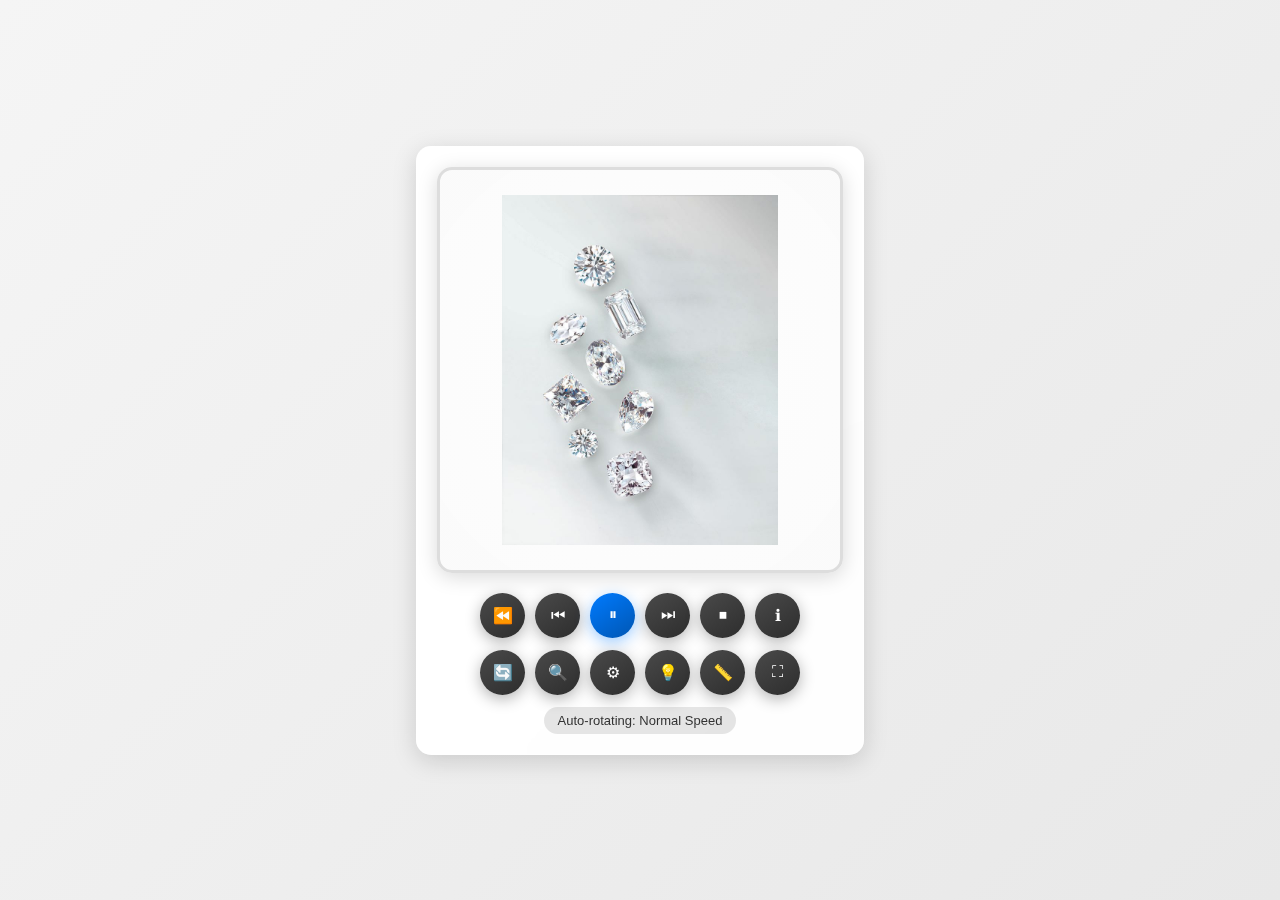
<file: cvd_diamonds.html>
<!DOCTYPE html>
<html lang="en">
<head>
    <meta charset="UTF-8">
    <title>Diamond Viewer</title>
    <style>
        body { 
            display: flex; 
            flex-direction: column;
            justify-content: center; 
            align-items: center; 
            height: 100vh; 
            background: linear-gradient(135deg, #f5f5f5 0%, #e8e8e8 100%); 
            margin: 0;
            font-family: 'Segoe UI', Tahoma, Geneva, Verdana, sans-serif;
        }
        
        .viewer-container {
            display: flex;
            flex-direction: column;
            align-items: center;
            background: rgba(255, 255, 255, 0.95);
            padding: 20px;
            border-radius: 15px;
            box-shadow: 0 6px 25px rgba(0,0,0,0.15);
            backdrop-filter: blur(10px);
            border: 1px solid rgba(255,255,255,0.2);
            max-width: 600px;
        }
        
        .diamond-container {
            position: relative;
            width: 400px;
            height: 400px;
            margin-bottom: 20px;
            border: 3px solid #ddd;
            border-radius: 15px;
            box-shadow: 0 4px 20px rgba(0,0,0,0.15);
            overflow: hidden;
            background: radial-gradient(circle at center, rgba(255,255,255,0.1), rgba(240,240,240,0.3));
        }
        
        .diamond-image {
            position: absolute;
            top: 50%;
            left: 50%;
            width: 350px;
            height: 350px;
            transform: translate(-50%, -50%);
            object-fit: contain;
            animation: autoRotate 8s linear infinite;
            animation-play-state: running;
        }
        
        /* Auto-rotation animation */
        @keyframes autoRotate {
            from { transform: translate(-50%, -50%) rotate(0deg); }
            to { transform: translate(-50%, -50%) rotate(360deg); }
        }
        
        .paused {
            animation-play-state: paused !important;
        }
        
        .reverse {
            animation-direction: reverse !important;
        }
        
        .fast {
            animation-duration: 4s !important;
        }
        
        .slow {
            animation-duration: 12s !important;
        }
        
        .controls-container {
            display: flex;
            flex-direction: column;
            gap: 12px;
            align-items: center;
        }
        
        .control-row {
            display: flex;
            gap: 10px;
            justify-content: center;
        }
        
        .control-btn {
            width: 45px;
            height: 45px;
            border-radius: 50%;
            border: none;
            background: linear-gradient(145deg, #4a4a4a, #2d2d2d);
            color: white;
            cursor: pointer;
            display: flex;
            align-items: center;
            justify-content: center;
            font-size: 16px;
            transition: all 0.3s ease;
            box-shadow: 0 4px 15px rgba(0,0,0,0.3);
            position: relative;
            overflow: hidden;
        }
        
        .control-btn::after {
            content: '';
            position: absolute;
            top: 0;
            left: -100%;
            width: 100%;
            height: 100%;
            background: linear-gradient(90deg, transparent, rgba(255,255,255,0.2), transparent);
            transition: left 0.5s;
        }
        
        .control-btn:hover {
            background: linear-gradient(145deg, #666, #444);
            transform: translateY(-3px);
            box-shadow: 0 6px 20px rgba(0,0,0,0.4);
        }
        
        .control-btn:hover::after {
            left: 100%;
        }
        
        .control-btn:active {
            transform: translateY(-1px);
            box-shadow: 0 3px 10px rgba(0,0,0,0.3);
        }
        
        .control-btn.active {
            background: linear-gradient(145deg, #007bff, #0056b3);
            box-shadow: 0 4px 15px rgba(0,123,255,0.4);
        }
        
        /* Enhanced icons */
        .rewind::before { content: "⏪"; }
        .prev::before { content: "⏮"; }
        .play::before { content: "▶"; }
        .pause::before { content: "⏸"; }
        .next::before { content: "⏭"; }
        .stop::before { content: "⏹"; }
        .info::before { content: "ℹ"; }
        
        .rotate::before { content: "🔄"; }
        .zoom::before { content: "🔍"; }
        .settings::before { content: "⚙"; }
        .light::before { content: "💡"; }
        .measure::before { content: "📏"; }
        .fullscreen::before { content: "⛶"; }
        
        /* Status indicator */
        .status-indicator {
            margin-top: 12px;
            padding: 6px 14px;
            background: rgba(0,0,0,0.1);
            border-radius: 15px;
            font-size: 13px;
            color: #333;
            font-weight: 500;
        }
        
        /* Zoom effect */
        .zoomed .diamond-image {
            width: 450px;
            height: 450px;
        }
    </style>
</head>
<body>
    <div class="viewer-container">
        <div class="diamond-container" id="diamondContainer">
            <img src="cvd_diamonds.jpeg" alt="Diamond View" id="diamondImage" class="diamond-image">
        </div>
        
        <div class="controls-container">
            <!-- Top row - Playback controls -->
            <div class="control-row">
                <button class="control-btn rewind" onclick="handleRewind()" title="Rewind (Fast Reverse)"></button>
                <button class="control-btn prev" onclick="handlePrevious()" title="Reverse Rotation"></button>
                <button class="control-btn play" onclick="handlePlay()" title="Play" id="playBtn"></button>
                <button class="control-btn pause active" onclick="handlePause()" title="Pause" id="pauseBtn" style="display:none;"></button>
                <button class="control-btn next" onclick="handleNext()" title="Fast Forward"></button>
                <button class="control-btn stop" onclick="handleStop()" title="Stop"></button>
                <button class="control-btn info" onclick="handleInfo()" title="Information"></button>
            </div>
            
            <!-- Bottom row - View controls -->
            <div class="control-row">
                <button class="control-btn rotate" onclick="handleManualRotate()" title="Manual Rotate"></button>
                <button class="control-btn zoom" onclick="handleZoom()" title="Zoom"></button>
                <button class="control-btn settings" onclick="handleSettings()" title="Settings"></button>
                <button class="control-btn light" onclick="handleLighting()" title="Lighting"></button>
                <button class="control-btn measure" onclick="handleMeasure()" title="Measure"></button>
                <button class="control-btn fullscreen" onclick="handleFullscreen()" title="Fullscreen"></button>
            </div>
        </div>
        
        <div class="status-indicator" id="statusIndicator">Auto-rotating: Normal Speed</div>
    </div>

    <script>
        let isPlaying = true;
        let isReverse = false;
        let currentSpeed = 'normal';
        let isZoomed = false;
        let manualRotation = 0;
        
        const img = document.getElementById('diamondImage');
        const container = document.getElementById('diamondContainer');
        const playBtn = document.getElementById('playBtn');
        const pauseBtn = document.getElementById('pauseBtn');
        const statusIndicator = document.getElementById('statusIndicator');
        
        // Initialize with playing state
        playBtn.style.display = 'none';
        pauseBtn.style.display = 'flex';
        pauseBtn.classList.add('active');
        
        function updateStatus() {
            let status = isPlaying ? 'Auto-rotating: ' : 'Paused: ';
            if (isPlaying) {
                if (isReverse) {
                    status += 'Reverse ';
                }
                status += currentSpeed.charAt(0).toUpperCase() + currentSpeed.slice(1) + ' Speed';
            } else {
                status = 'Rotation Paused';
            }
            statusIndicator.textContent = status;
        }
        
        // Playback controls
        function handleRewind() {
            console.log('Rewind clicked');
            isPlaying = true;
            isReverse = true;
            currentSpeed = 'fast';
            img.classList.remove('paused', 'slow');
            img.classList.add('reverse', 'fast');
            
            playBtn.style.display = 'none';
            pauseBtn.style.display = 'flex';
            pauseBtn.classList.add('active');
            playBtn.classList.remove('active');
            
            updateStatus();
        }
        
        function handlePrevious() {
            console.log('Previous clicked');
            isPlaying = true;
            isReverse = true;
            currentSpeed = 'normal';
            img.classList.remove('paused', 'fast', 'slow');
            img.classList.add('reverse');
            
            playBtn.style.display = 'none';
            pauseBtn.style.display = 'flex';
            pauseBtn.classList.add('active');
            playBtn.classList.remove('active');
            
            updateStatus();
        }
        
        function handlePlay() {
            console.log('Play clicked');
            isPlaying = true;
            isReverse = false;
            currentSpeed = 'normal';
            img.classList.remove('paused', 'reverse', 'fast', 'slow');
            
            playBtn.style.display = 'none';
            pauseBtn.style.display = 'flex';
            pauseBtn.classList.add('active');
            playBtn.classList.remove('active');
            
            updateStatus();
        }
        
        function handlePause() {
            console.log('Pause clicked');
            isPlaying = false;
            img.classList.add('paused');
            
            playBtn.style.display = 'flex';
            pauseBtn.style.display = 'none';
            playBtn.classList.add('active');
            pauseBtn.classList.remove('active');
            
            updateStatus();
        }
        
        function handleNext() {
            console.log('Next clicked');
            isPlaying = true;
            isReverse = false;
            currentSpeed = 'fast';
            img.classList.remove('paused', 'reverse', 'slow');
            img.classList.add('fast');
            
            playBtn.style.display = 'none';
            pauseBtn.style.display = 'flex';
            pauseBtn.classList.add('active');
            playBtn.classList.remove('active');
            
            updateStatus();
        }
        
        function handleStop() {
            console.log('Stop clicked');
            isPlaying = false;
            isReverse = false;
            currentSpeed = 'normal';
            img.classList.add('paused');
            img.classList.remove('reverse', 'fast', 'slow');
            
            playBtn.style.display = 'flex';
            pauseBtn.style.display = 'none';
            playBtn.classList.add('active');
            pauseBtn.classList.remove('active');
            
            updateStatus();
        }
        
        function handleInfo() {
            console.log('Info clicked');
            alert('Diamond Information:\n\nType: CVD Diamond\nCut: Round Brilliant\nClarity: VS1\nColor: D\n\nControls:\n⏪ Fast Reverse\n⏮ Reverse\n▶ Normal Forward\n⏭ Fast Forward\n⏸ Pause\n⏹ Stop');
        }
        
        // View controls
        function handleManualRotate() {
            console.log('Manual Rotate clicked');
            manualRotation += 45;
            
            // Temporarily pause auto-rotation for manual control
            const wasPlaying = isPlaying;
            img.classList.add('paused');
            
            // Apply manual rotation
            img.style.transform = `translate(-50%, -50%) rotate(${manualRotation}deg)`;
            img.style.transition = 'transform 0.5s ease';
            
            setTimeout(() => {
                img.style.transition = '';
                img.style.transform = '';
                manualRotation = 0;
                
                // Resume auto-rotation if it was playing
                if (wasPlaying) {
                    img.classList.remove('paused');
                }
            }, 500);
        }
        
        function handleZoom() {
            console.log('Zoom clicked');
            isZoomed = !isZoomed;
            
            if (isZoomed) {
                container.classList.add('zoomed');
            } else {
                container.classList.remove('zoomed');
            }
        }
        
        function handleSettings() {
            console.log('Settings clicked');
            const newSpeed = prompt('Choose rotation speed:\n1. Slow\n2. Normal\n3. Fast\n\nEnter 1, 2, or 3:');
            
            if (newSpeed === '1') {
                currentSpeed = 'slow';
                img.classList.remove('fast');
                img.classList.add('slow');
            } else if (newSpeed === '2') {
                currentSpeed = 'normal';
                img.classList.remove('fast', 'slow');
            } else if (newSpeed === '3') {
                currentSpeed = 'fast';
                img.classList.remove('slow');
                img.classList.add('fast');
            }
            
            updateStatus();
        }
        
        function handleLighting() {
            console.log('Lighting clicked');
            const currentBg = container.style.background;
            
            if (currentBg.includes('radial-gradient')) {
                container.style.background = 'linear-gradient(135deg, rgba(240,240,240,0.2), rgba(220,220,220,0.4))';
            } else {
                container.style.background = 'radial-gradient(circle at center, rgba(255,255,255,0.1), rgba(240,240,240,0.3))';
            }
        }
        
        function handleMeasure() {
            console.log('Measure clicked');
            alert('Diamond Measurements:\n\nDiameter: 6.5mm\nDepth: 4.0mm\nTable: 57%\nCrown: 15°\nPavilion: 40.8°\nGirdle: Medium');
        }
        
        function handleFullscreen() {
            console.log('Fullscreen clicked');
            const viewerContainer = document.querySelector('.viewer-container');
            if (document.fullscreenElement) {
                document.exitFullscreen();
            } else {
                viewerContainer.requestFullscreen();
            }
        }
        
        // Initialize status
        updateStatus();
    </script>
</body>
</html>
</file>
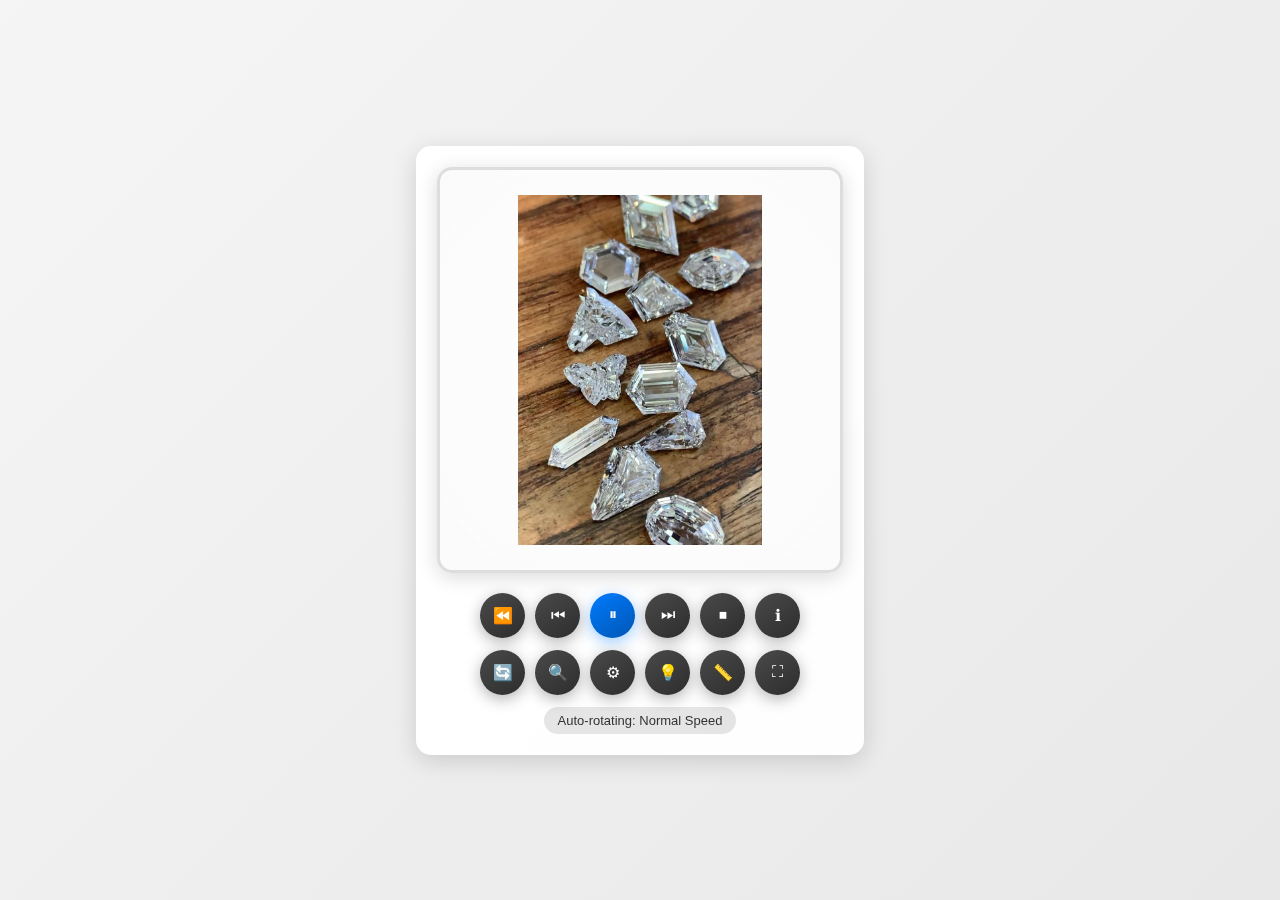
<file: export_work.html>
<!DOCTYPE html>
<html lang="en">
<head>
    <meta charset="UTF-8">
    <title>Diamond Viewer</title>
    <style>
        body { 
            display: flex; 
            flex-direction: column;
            justify-content: center; 
            align-items: center; 
            height: 100vh; 
            background: linear-gradient(135deg, #f5f5f5 0%, #e8e8e8 100%); 
            margin: 0;
            font-family: 'Segoe UI', Tahoma, Geneva, Verdana, sans-serif;
        }
        
        .viewer-container {
            display: flex;
            flex-direction: column;
            align-items: center;
            background: rgba(255, 255, 255, 0.95);
            padding: 20px;
            border-radius: 15px;
            box-shadow: 0 6px 25px rgba(0,0,0,0.15);
            backdrop-filter: blur(10px);
            border: 1px solid rgba(255,255,255,0.2);
            max-width: 600px;
        }
        
        .diamond-container {
            position: relative;
            width: 400px;
            height: 400px;
            margin-bottom: 20px;
            border: 3px solid #ddd;
            border-radius: 15px;
            box-shadow: 0 4px 20px rgba(0,0,0,0.15);
            overflow: hidden;
            background: radial-gradient(circle at center, rgba(255,255,255,0.1), rgba(240,240,240,0.3));
        }
        
        .diamond-image {
            position: absolute;
            top: 50%;
            left: 50%;
            width: 350px;
            height: 350px;
            transform: translate(-50%, -50%);
            object-fit: contain;
            animation: autoRotate 8s linear infinite;
            animation-play-state: running;
        }
        
        /* Auto-rotation animation */
        @keyframes autoRotate {
            from { transform: translate(-50%, -50%) rotate(0deg); }
            to { transform: translate(-50%, -50%) rotate(360deg); }
        }
        
        .paused {
            animation-play-state: paused !important;
        }
        
        .reverse {
            animation-direction: reverse !important;
        }
        
        .fast {
            animation-duration: 4s !important;
        }
        
        .slow {
            animation-duration: 12s !important;
        }
        
        .controls-container {
            display: flex;
            flex-direction: column;
            gap: 12px;
            align-items: center;
        }
        
        .control-row {
            display: flex;
            gap: 10px;
            justify-content: center;
        }
        
        .control-btn {
            width: 45px;
            height: 45px;
            border-radius: 50%;
            border: none;
            background: linear-gradient(145deg, #4a4a4a, #2d2d2d);
            color: white;
            cursor: pointer;
            display: flex;
            align-items: center;
            justify-content: center;
            font-size: 16px;
            transition: all 0.3s ease;
            box-shadow: 0 4px 15px rgba(0,0,0,0.3);
            position: relative;
            overflow: hidden;
        }
        
        .control-btn::after {
            content: '';
            position: absolute;
            top: 0;
            left: -100%;
            width: 100%;
            height: 100%;
            background: linear-gradient(90deg, transparent, rgba(255,255,255,0.2), transparent);
            transition: left 0.5s;
        }
        
        .control-btn:hover {
            background: linear-gradient(145deg, #666, #444);
            transform: translateY(-3px);
            box-shadow: 0 6px 20px rgba(0,0,0,0.4);
        }
        
        .control-btn:hover::after {
            left: 100%;
        }
        
        .control-btn:active {
            transform: translateY(-1px);
            box-shadow: 0 3px 10px rgba(0,0,0,0.3);
        }
        
        .control-btn.active {
            background: linear-gradient(145deg, #007bff, #0056b3);
            box-shadow: 0 4px 15px rgba(0,123,255,0.4);
        }
        
        /* Enhanced icons */
        .rewind::before { content: "⏪"; }
        .prev::before { content: "⏮"; }
        .play::before { content: "▶"; }
        .pause::before { content: "⏸"; }
        .next::before { content: "⏭"; }
        .stop::before { content: "⏹"; }
        .info::before { content: "ℹ"; }
        
        .rotate::before { content: "🔄"; }
        .zoom::before { content: "🔍"; }
        .settings::before { content: "⚙"; }
        .light::before { content: "💡"; }
        .measure::before { content: "📏"; }
        .fullscreen::before { content: "⛶"; }
        
        /* Status indicator */
        .status-indicator {
            margin-top: 12px;
            padding: 6px 14px;
            background: rgba(0,0,0,0.1);
            border-radius: 15px;
            font-size: 13px;
            color: #333;
            font-weight: 500;
        }
        
        /* Zoom effect */
        .zoomed .diamond-image {
            width: 450px;
            height: 450px;
        }
    </style>
</head>
<body>
    <div class="viewer-container">
        <div class="diamond-container" id="diamondContainer">
            <img src="assets/img/export_work1.jpeg" alt="Diamond View" id="diamondImage" class="diamond-image">
        </div>
        
        <div class="controls-container">
            <!-- Top row - Playback controls -->
            <div class="control-row">
                <button class="control-btn rewind" onclick="handleRewind()" title="Rewind (Fast Reverse)"></button>
                <button class="control-btn prev" onclick="handlePrevious()" title="Reverse Rotation"></button>
                <button class="control-btn play" onclick="handlePlay()" title="Play" id="playBtn"></button>
                <button class="control-btn pause active" onclick="handlePause()" title="Pause" id="pauseBtn" style="display:none;"></button>
                <button class="control-btn next" onclick="handleNext()" title="Fast Forward"></button>
                <button class="control-btn stop" onclick="handleStop()" title="Stop"></button>
                <button class="control-btn info" onclick="handleInfo()" title="Information"></button>
            </div>
            
            <!-- Bottom row - View controls -->
            <div class="control-row">
                <button class="control-btn rotate" onclick="handleManualRotate()" title="Manual Rotate"></button>
                <button class="control-btn zoom" onclick="handleZoom()" title="Zoom"></button>
                <button class="control-btn settings" onclick="handleSettings()" title="Settings"></button>
                <button class="control-btn light" onclick="handleLighting()" title="Lighting"></button>
                <button class="control-btn measure" onclick="handleMeasure()" title="Measure"></button>
                <button class="control-btn fullscreen" onclick="handleFullscreen()" title="Fullscreen"></button>
            </div>
        </div>
        
        <div class="status-indicator" id="statusIndicator">Auto-rotating: Normal Speed</div>
    </div>

    <script>
        let isPlaying = true;
        let isReverse = false;
        let currentSpeed = 'normal';
        let isZoomed = false;
        let manualRotation = 0;
        
        const img = document.getElementById('diamondImage');
        const container = document.getElementById('diamondContainer');
        const playBtn = document.getElementById('playBtn');
        const pauseBtn = document.getElementById('pauseBtn');
        const statusIndicator = document.getElementById('statusIndicator');
        
        // Initialize with playing state
        playBtn.style.display = 'none';
        pauseBtn.style.display = 'flex';
        pauseBtn.classList.add('active');
        
        function updateStatus() {
            let status = isPlaying ? 'Auto-rotating: ' : 'Paused: ';
            if (isPlaying) {
                if (isReverse) {
                    status += 'Reverse ';
                }
                status += currentSpeed.charAt(0).toUpperCase() + currentSpeed.slice(1) + ' Speed';
            } else {
                status = 'Rotation Paused';
            }
            statusIndicator.textContent = status;
        }
        
        // Playback controls
        function handleRewind() {
            console.log('Rewind clicked');
            isPlaying = true;
            isReverse = true;
            currentSpeed = 'fast';
            img.classList.remove('paused', 'slow');
            img.classList.add('reverse', 'fast');
            
            playBtn.style.display = 'none';
            pauseBtn.style.display = 'flex';
            pauseBtn.classList.add('active');
            playBtn.classList.remove('active');
            
            updateStatus();
        }
        
        function handlePrevious() {
            console.log('Previous clicked');
            isPlaying = true;
            isReverse = true;
            currentSpeed = 'normal';
            img.classList.remove('paused', 'fast', 'slow');
            img.classList.add('reverse');
            
            playBtn.style.display = 'none';
            pauseBtn.style.display = 'flex';
            pauseBtn.classList.add('active');
            playBtn.classList.remove('active');
            
            updateStatus();
        }
        
        function handlePlay() {
            console.log('Play clicked');
            isPlaying = true;
            isReverse = false;
            currentSpeed = 'normal';
            img.classList.remove('paused', 'reverse', 'fast', 'slow');
            
            playBtn.style.display = 'none';
            pauseBtn.style.display = 'flex';
            pauseBtn.classList.add('active');
            playBtn.classList.remove('active');
            
            updateStatus();
        }
        
        function handlePause() {
            console.log('Pause clicked');
            isPlaying = false;
            img.classList.add('paused');
            
            playBtn.style.display = 'flex';
            pauseBtn.style.display = 'none';
            playBtn.classList.add('active');
            pauseBtn.classList.remove('active');
            
            updateStatus();
        }
        
        function handleNext() {
            console.log('Next clicked');
            isPlaying = true;
            isReverse = false;
            currentSpeed = 'fast';
            img.classList.remove('paused', 'reverse', 'slow');
            img.classList.add('fast');
            
            playBtn.style.display = 'none';
            pauseBtn.style.display = 'flex';
            pauseBtn.classList.add('active');
            playBtn.classList.remove('active');
            
            updateStatus();
        }
        
        function handleStop() {
            console.log('Stop clicked');
            isPlaying = false;
            isReverse = false;
            currentSpeed = 'normal';
            img.classList.add('paused');
            img.classList.remove('reverse', 'fast', 'slow');
            
            playBtn.style.display = 'flex';
            pauseBtn.style.display = 'none';
            playBtn.classList.add('active');
            pauseBtn.classList.remove('active');
            
            updateStatus();
        }
        
        function handleInfo() {
            console.log('Info clicked');
            alert('Diamond Information:\n\nType: CVD Diamond\nCut: Round Brilliant\nClarity: VS1\nColor: D\n\nControls:\n⏪ Fast Reverse\n⏮ Reverse\n▶ Normal Forward\n⏭ Fast Forward\n⏸ Pause\n⏹ Stop');
        }
        
        // View controls
        function handleManualRotate() {
            console.log('Manual Rotate clicked');
            manualRotation += 45;
            
            // Temporarily pause auto-rotation for manual control
            const wasPlaying = isPlaying;
            img.classList.add('paused');
            
            // Apply manual rotation
            img.style.transform = `translate(-50%, -50%) rotate(${manualRotation}deg)`;
            img.style.transition = 'transform 0.5s ease';
            
            setTimeout(() => {
                img.style.transition = '';
                img.style.transform = '';
                manualRotation = 0;
                
                // Resume auto-rotation if it was playing
                if (wasPlaying) {
                    img.classList.remove('paused');
                }
            }, 500);
        }
        
        function handleZoom() {
            console.log('Zoom clicked');
            isZoomed = !isZoomed;
            
            if (isZoomed) {
                container.classList.add('zoomed');
            } else {
                container.classList.remove('zoomed');
            }
        }
        
        function handleSettings() {
            console.log('Settings clicked');
            const newSpeed = prompt('Choose rotation speed:\n1. Slow\n2. Normal\n3. Fast\n\nEnter 1, 2, or 3:');
            
            if (newSpeed === '1') {
                currentSpeed = 'slow';
                img.classList.remove('fast');
                img.classList.add('slow');
            } else if (newSpeed === '2') {
                currentSpeed = 'normal';
                img.classList.remove('fast', 'slow');
            } else if (newSpeed === '3') {
                currentSpeed = 'fast';
                img.classList.remove('slow');
                img.classList.add('fast');
            }
            
            updateStatus();
        }
        
        function handleLighting() {
            console.log('Lighting clicked');
            const currentBg = container.style.background;
            
            if (currentBg.includes('radial-gradient')) {
                container.style.background = 'linear-gradient(135deg, rgba(240,240,240,0.2), rgba(220,220,220,0.4))';
            } else {
                container.style.background = 'radial-gradient(circle at center, rgba(255,255,255,0.1), rgba(240,240,240,0.3))';
            }
        }
        
        function handleMeasure() {
            console.log('Measure clicked');
            alert('Diamond Measurements:\n\nDiameter: 6.5mm\nDepth: 4.0mm\nTable: 57%\nCrown: 15°\nPavilion: 40.8°\nGirdle: Medium');
        }
        
        function handleFullscreen() {
            console.log('Fullscreen clicked');
            const viewerContainer = document.querySelector('.viewer-container');
            if (document.fullscreenElement) {
                document.exitFullscreen();
            } else {
                viewerContainer.requestFullscreen();
            }
        }
        
        // Initialize status
        updateStatus();
    </script>
</body>
</html>
</file>
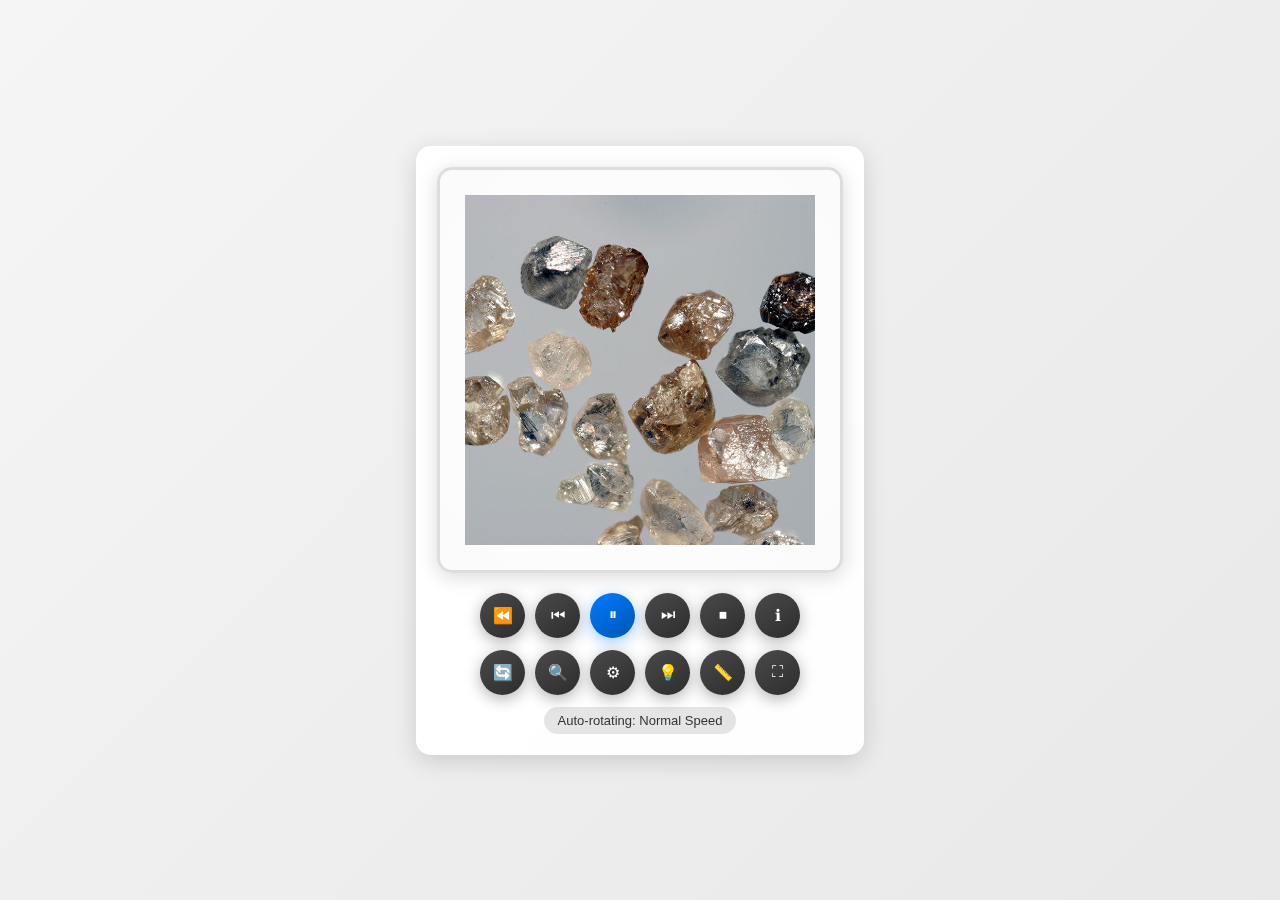
<file: import_work.html>
<!DOCTYPE html>
<html lang="en">
<head>
    <meta charset="UTF-8">
    <title>Diamond Viewer</title>
    <style>
        body { 
            display: flex; 
            flex-direction: column;
            justify-content: center; 
            align-items: center; 
            height: 100vh; 
            background: linear-gradient(135deg, #f5f5f5 0%, #e8e8e8 100%); 
            margin: 0;
            font-family: 'Segoe UI', Tahoma, Geneva, Verdana, sans-serif;
        }
        
        .viewer-container {
            display: flex;
            flex-direction: column;
            align-items: center;
            background: rgba(255, 255, 255, 0.95);
            padding: 20px;
            border-radius: 15px;
            box-shadow: 0 6px 25px rgba(0,0,0,0.15);
            backdrop-filter: blur(10px);
            border: 1px solid rgba(255,255,255,0.2);
            max-width: 600px;
        }
        
        .diamond-container {
            position: relative;
            width: 400px;
            height: 400px;
            margin-bottom: 20px;
            border: 3px solid #ddd;
            border-radius: 15px;
            box-shadow: 0 4px 20px rgba(0,0,0,0.15);
            overflow: hidden;
            background: radial-gradient(circle at center, rgba(255,255,255,0.1), rgba(240,240,240,0.3));
        }
        
        .diamond-image {
            position: absolute;
            top: 50%;
            left: 50%;
            width: 350px;
            height: 350px;
            transform: translate(-50%, -50%);
            object-fit: contain;
            animation: autoRotate 8s linear infinite;
            animation-play-state: running;
        }
        
        /* Auto-rotation animation */
        @keyframes autoRotate {
            from { transform: translate(-50%, -50%) rotate(0deg); }
            to { transform: translate(-50%, -50%) rotate(360deg); }
        }
        
        .paused {
            animation-play-state: paused !important;
        }
        
        .reverse {
            animation-direction: reverse !important;
        }
        
        .fast {
            animation-duration: 4s !important;
        }
        
        .slow {
            animation-duration: 12s !important;
        }
        
        .controls-container {
            display: flex;
            flex-direction: column;
            gap: 12px;
            align-items: center;
        }
        
        .control-row {
            display: flex;
            gap: 10px;
            justify-content: center;
        }
        
        .control-btn {
            width: 45px;
            height: 45px;
            border-radius: 50%;
            border: none;
            background: linear-gradient(145deg, #4a4a4a, #2d2d2d);
            color: white;
            cursor: pointer;
            display: flex;
            align-items: center;
            justify-content: center;
            font-size: 16px;
            transition: all 0.3s ease;
            box-shadow: 0 4px 15px rgba(0,0,0,0.3);
            position: relative;
            overflow: hidden;
        }
        
        .control-btn::after {
            content: '';
            position: absolute;
            top: 0;
            left: -100%;
            width: 100%;
            height: 100%;
            background: linear-gradient(90deg, transparent, rgba(255,255,255,0.2), transparent);
            transition: left 0.5s;
        }
        
        .control-btn:hover {
            background: linear-gradient(145deg, #666, #444);
            transform: translateY(-3px);
            box-shadow: 0 6px 20px rgba(0,0,0,0.4);
        }
        
        .control-btn:hover::after {
            left: 100%;
        }
        
        .control-btn:active {
            transform: translateY(-1px);
            box-shadow: 0 3px 10px rgba(0,0,0,0.3);
        }
        
        .control-btn.active {
            background: linear-gradient(145deg, #007bff, #0056b3);
            box-shadow: 0 4px 15px rgba(0,123,255,0.4);
        }
        
        /* Enhanced icons */
        .rewind::before { content: "⏪"; }
        .prev::before { content: "⏮"; }
        .play::before { content: "▶"; }
        .pause::before { content: "⏸"; }
        .next::before { content: "⏭"; }
        .stop::before { content: "⏹"; }
        .info::before { content: "ℹ"; }
        
        .rotate::before { content: "🔄"; }
        .zoom::before { content: "🔍"; }
        .settings::before { content: "⚙"; }
        .light::before { content: "💡"; }
        .measure::before { content: "📏"; }
        .fullscreen::before { content: "⛶"; }
        
        /* Status indicator */
        .status-indicator {
            margin-top: 12px;
            padding: 6px 14px;
            background: rgba(0,0,0,0.1);
            border-radius: 15px;
            font-size: 13px;
            color: #333;
            font-weight: 500;
        }
        
        /* Zoom effect */
        .zoomed .diamond-image {
            width: 450px;
            height: 450px;
        }
    </style>
</head>
<body>
    <div class="viewer-container">
        <div class="diamond-container" id="diamondContainer">
            <img src="import_work1.jpeg" alt="Diamond View" id="diamondImage" class="diamond-image">
        </div>
        
        <div class="controls-container">
            <!-- Top row - Playback controls -->
            <div class="control-row">
                <button class="control-btn rewind" onclick="handleRewind()" title="Rewind (Fast Reverse)"></button>
                <button class="control-btn prev" onclick="handlePrevious()" title="Reverse Rotation"></button>
                <button class="control-btn play" onclick="handlePlay()" title="Play" id="playBtn"></button>
                <button class="control-btn pause active" onclick="handlePause()" title="Pause" id="pauseBtn" style="display:none;"></button>
                <button class="control-btn next" onclick="handleNext()" title="Fast Forward"></button>
                <button class="control-btn stop" onclick="handleStop()" title="Stop"></button>
                <button class="control-btn info" onclick="handleInfo()" title="Information"></button>
            </div>
            
            <!-- Bottom row - View controls -->
            <div class="control-row">
                <button class="control-btn rotate" onclick="handleManualRotate()" title="Manual Rotate"></button>
                <button class="control-btn zoom" onclick="handleZoom()" title="Zoom"></button>
                <button class="control-btn settings" onclick="handleSettings()" title="Settings"></button>
                <button class="control-btn light" onclick="handleLighting()" title="Lighting"></button>
                <button class="control-btn measure" onclick="handleMeasure()" title="Measure"></button>
                <button class="control-btn fullscreen" onclick="handleFullscreen()" title="Fullscreen"></button>
            </div>
        </div>
        
        <div class="status-indicator" id="statusIndicator">Auto-rotating: Normal Speed</div>
    </div>

    <script>
        let isPlaying = true;
        let isReverse = false;
        let currentSpeed = 'normal';
        let isZoomed = false;
        let manualRotation = 0;
        
        const img = document.getElementById('diamondImage');
        const container = document.getElementById('diamondContainer');
        const playBtn = document.getElementById('playBtn');
        const pauseBtn = document.getElementById('pauseBtn');
        const statusIndicator = document.getElementById('statusIndicator');
        
        // Initialize with playing state
        playBtn.style.display = 'none';
        pauseBtn.style.display = 'flex';
        pauseBtn.classList.add('active');
        
        function updateStatus() {
            let status = isPlaying ? 'Auto-rotating: ' : 'Paused: ';
            if (isPlaying) {
                if (isReverse) {
                    status += 'Reverse ';
                }
                status += currentSpeed.charAt(0).toUpperCase() + currentSpeed.slice(1) + ' Speed';
            } else {
                status = 'Rotation Paused';
            }
            statusIndicator.textContent = status;
        }
        
        // Playback controls
        function handleRewind() {
            console.log('Rewind clicked');
            isPlaying = true;
            isReverse = true;
            currentSpeed = 'fast';
            img.classList.remove('paused', 'slow');
            img.classList.add('reverse', 'fast');
            
            playBtn.style.display = 'none';
            pauseBtn.style.display = 'flex';
            pauseBtn.classList.add('active');
            playBtn.classList.remove('active');
            
            updateStatus();
        }
        
        function handlePrevious() {
            console.log('Previous clicked');
            isPlaying = true;
            isReverse = true;
            currentSpeed = 'normal';
            img.classList.remove('paused', 'fast', 'slow');
            img.classList.add('reverse');
            
            playBtn.style.display = 'none';
            pauseBtn.style.display = 'flex';
            pauseBtn.classList.add('active');
            playBtn.classList.remove('active');
            
            updateStatus();
        }
        
        function handlePlay() {
            console.log('Play clicked');
            isPlaying = true;
            isReverse = false;
            currentSpeed = 'normal';
            img.classList.remove('paused', 'reverse', 'fast', 'slow');
            
            playBtn.style.display = 'none';
            pauseBtn.style.display = 'flex';
            pauseBtn.classList.add('active');
            playBtn.classList.remove('active');
            
            updateStatus();
        }
        
        function handlePause() {
            console.log('Pause clicked');
            isPlaying = false;
            img.classList.add('paused');
            
            playBtn.style.display = 'flex';
            pauseBtn.style.display = 'none';
            playBtn.classList.add('active');
            pauseBtn.classList.remove('active');
            
            updateStatus();
        }
        
        function handleNext() {
            console.log('Next clicked');
            isPlaying = true;
            isReverse = false;
            currentSpeed = 'fast';
            img.classList.remove('paused', 'reverse', 'slow');
            img.classList.add('fast');
            
            playBtn.style.display = 'none';
            pauseBtn.style.display = 'flex';
            pauseBtn.classList.add('active');
            playBtn.classList.remove('active');
            
            updateStatus();
        }
        
        function handleStop() {
            console.log('Stop clicked');
            isPlaying = false;
            isReverse = false;
            currentSpeed = 'normal';
            img.classList.add('paused');
            img.classList.remove('reverse', 'fast', 'slow');
            
            playBtn.style.display = 'flex';
            pauseBtn.style.display = 'none';
            playBtn.classList.add('active');
            pauseBtn.classList.remove('active');
            
            updateStatus();
        }
        
        function handleInfo() {
            console.log('Info clicked');
            alert('Diamond Information:\n\nType: CVD Diamond\nCut: Round Brilliant\nClarity: VS1\nColor: D\n\nControls:\n⏪ Fast Reverse\n⏮ Reverse\n▶ Normal Forward\n⏭ Fast Forward\n⏸ Pause\n⏹ Stop');
        }
        
        // View controls
        function handleManualRotate() {
            console.log('Manual Rotate clicked');
            manualRotation += 45;
            
            // Temporarily pause auto-rotation for manual control
            const wasPlaying = isPlaying;
            img.classList.add('paused');
            
            // Apply manual rotation
            img.style.transform = `translate(-50%, -50%) rotate(${manualRotation}deg)`;
            img.style.transition = 'transform 0.5s ease';
            
            setTimeout(() => {
                img.style.transition = '';
                img.style.transform = '';
                manualRotation = 0;
                
                // Resume auto-rotation if it was playing
                if (wasPlaying) {
                    img.classList.remove('paused');
                }
            }, 500);
        }
        
        function handleZoom() {
            console.log('Zoom clicked');
            isZoomed = !isZoomed;
            
            if (isZoomed) {
                container.classList.add('zoomed');
            } else {
                container.classList.remove('zoomed');
            }
        }
        
        function handleSettings() {
            console.log('Settings clicked');
            const newSpeed = prompt('Choose rotation speed:\n1. Slow\n2. Normal\n3. Fast\n\nEnter 1, 2, or 3:');
            
            if (newSpeed === '1') {
                currentSpeed = 'slow';
                img.classList.remove('fast');
                img.classList.add('slow');
            } else if (newSpeed === '2') {
                currentSpeed = 'normal';
                img.classList.remove('fast', 'slow');
            } else if (newSpeed === '3') {
                currentSpeed = 'fast';
                img.classList.remove('slow');
                img.classList.add('fast');
            }
            
            updateStatus();
        }
        
        function handleLighting() {
            console.log('Lighting clicked');
            const currentBg = container.style.background;
            
            if (currentBg.includes('radial-gradient')) {
                container.style.background = 'linear-gradient(135deg, rgba(240,240,240,0.2), rgba(220,220,220,0.4))';
            } else {
                container.style.background = 'radial-gradient(circle at center, rgba(255,255,255,0.1), rgba(240,240,240,0.3))';
            }
        }
        
        function handleMeasure() {
            console.log('Measure clicked');
            alert('Diamond Measurements:\n\nDiameter: 6.5mm\nDepth: 4.0mm\nTable: 57%\nCrown: 15°\nPavilion: 40.8°\nGirdle: Medium');
        }
        
        function handleFullscreen() {
            console.log('Fullscreen clicked');
            const viewerContainer = document.querySelector('.viewer-container');
            if (document.fullscreenElement) {
                document.exitFullscreen();
            } else {
                viewerContainer.requestFullscreen();
            }
        }
        
        // Initialize status
        updateStatus();
    </script>
</body>
</html>
</file>
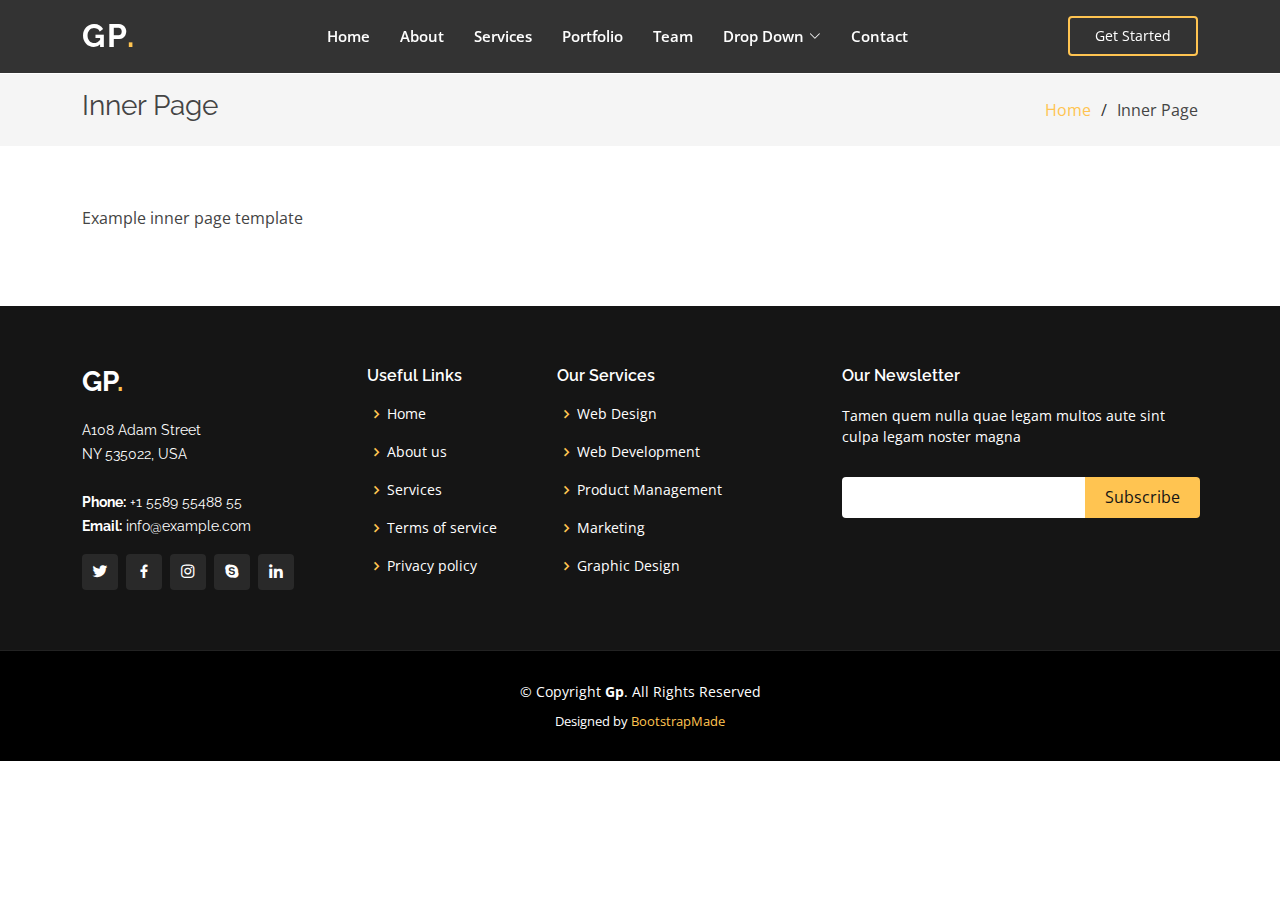
<file: inner-page.html>
<!DOCTYPE html>
<html lang="en">

<head>
  <meta charset="utf-8">
  <meta content="width=device-width, initial-scale=1.0" name="viewport">

  <title>Inner Page - Gp Bootstrap Template</title>
  <meta content="" name="description">
  <meta content="" name="keywords">

  <!-- Favicons -->
  <link href="assets/img/favicon.png" rel="icon">
  <link href="assets/img/apple-touch-icon.png" rel="apple-touch-icon">

  <!-- Google Fonts -->
  <link href="https://fonts.googleapis.com/css?family=Open+Sans:300,300i,400,400i,600,600i,700,700i|Raleway:300,300i,400,400i,500,500i,600,600i,700,700i|Poppins:300,300i,400,400i,500,500i,600,600i,700,700i" rel="stylesheet">

  <!-- Vendor CSS Files -->
  <link href="assets/vendor/aos/aos.css" rel="stylesheet">
  <link href="assets/vendor/bootstrap/css/bootstrap.min.css" rel="stylesheet">
  <link href="assets/vendor/bootstrap-icons/bootstrap-icons.css" rel="stylesheet">
  <link href="assets/vendor/boxicons/css/boxicons.min.css" rel="stylesheet">
  <link href="assets/vendor/glightbox/css/glightbox.min.css" rel="stylesheet">
  <link href="assets/vendor/remixicon/remixicon.css" rel="stylesheet">
  <link href="assets/vendor/swiper/swiper-bundle.min.css" rel="stylesheet">

  <!-- Template Main CSS File -->
  <link href="assets/css/style.css" rel="stylesheet">

  <!-- =======================================================
  * Template Name: Gp
  * Template URL: https://bootstrapmade.com/gp-free-multipurpose-html-bootstrap-template/
  * Updated: Mar 17 2024 with Bootstrap v5.3.3
  * Author: BootstrapMade.com
  * License: https://bootstrapmade.com/license/
  ======================================================== -->
</head>

<body>

  <!-- ======= Header ======= -->
  <header id="header" class="fixed-top header-inner-pages">
    <div class="container d-flex align-items-center justify-content-lg-between">

      <h1 class="logo me-auto me-lg-0"><a href="index.html">Gp<span>.</span></a></h1>
      <!-- Uncomment below if you prefer to use an image logo -->
      <!-- <a href="index.html" class="logo me-auto me-lg-0"><img src="assets/img/logo.png" alt="" class="img-fluid"></a>-->

      <nav id="navbar" class="navbar order-last order-lg-0">
        <ul>
          <li><a class="nav-link scrollto " href="#hero">Home</a></li>
          <li><a class="nav-link scrollto" href="#about">About</a></li>
          <li><a class="nav-link scrollto" href="#services">Services</a></li>
          <li><a class="nav-link scrollto " href="#portfolio">Portfolio</a></li>
          <li><a class="nav-link scrollto" href="#team">Team</a></li>
          <li class="dropdown"><a href="#"><span>Drop Down</span> <i class="bi bi-chevron-down"></i></a>
            <ul>
              <li><a href="#">Drop Down 1</a></li>
              <li class="dropdown"><a href="#"><span>Deep Drop Down</span> <i class="bi bi-chevron-right"></i></a>
                <ul>
                  <li><a href="#">Deep Drop Down 1</a></li>
                  <li><a href="#">Deep Drop Down 2</a></li>
                  <li><a href="#">Deep Drop Down 3</a></li>
                  <li><a href="#">Deep Drop Down 4</a></li>
                  <li><a href="#">Deep Drop Down 5</a></li>
                </ul>
              </li>
              <li><a href="#">Drop Down 2</a></li>
              <li><a href="#">Drop Down 3</a></li>
              <li><a href="#">Drop Down 4</a></li>
            </ul>
          </li>
          <li><a class="nav-link scrollto" href="#contact">Contact</a></li>
        </ul>
        <i class="bi bi-list mobile-nav-toggle"></i>
      </nav><!-- .navbar -->

      <a href="#about" class="get-started-btn scrollto">Get Started</a>

    </div>
  </header><!-- End Header -->

  <main id="main">

    <!-- ======= Breadcrumbs ======= -->
    <section class="breadcrumbs">
      <div class="container">

        <div class="d-flex justify-content-between align-items-center">
          <h2>Inner Page</h2>
          <ol>
            <li><a href="index.html">Home</a></li>
            <li>Inner Page</li>
          </ol>
        </div>

      </div>
    </section><!-- End Breadcrumbs -->

    <section class="inner-page">
      <div class="container">
        <p>
          Example inner page template
        </p>
      </div>
    </section>

  </main><!-- End #main -->

  <!-- ======= Footer ======= -->
  <footer id="footer">
    <div class="footer-top">
      <div class="container">
        <div class="row">

          <div class="col-lg-3 col-md-6">
            <div class="footer-info">
              <h3>Gp<span>.</span></h3>
              <p>
                A108 Adam Street <br>
                NY 535022, USA<br><br>
                <strong>Phone:</strong> +1 5589 55488 55<br>
                <strong>Email:</strong> info@example.com<br>
              </p>
              <div class="social-links mt-3">
                <a href="#" class="twitter"><i class="bx bxl-twitter"></i></a>
                <a href="#" class="facebook"><i class="bx bxl-facebook"></i></a>
                <a href="#" class="instagram"><i class="bx bxl-instagram"></i></a>
                <a href="#" class="google-plus"><i class="bx bxl-skype"></i></a>
                <a href="#" class="linkedin"><i class="bx bxl-linkedin"></i></a>
              </div>
            </div>
          </div>

          <div class="col-lg-2 col-md-6 footer-links">
            <h4>Useful Links</h4>
            <ul>
              <li><i class="bx bx-chevron-right"></i> <a href="#">Home</a></li>
              <li><i class="bx bx-chevron-right"></i> <a href="#">About us</a></li>
              <li><i class="bx bx-chevron-right"></i> <a href="#">Services</a></li>
              <li><i class="bx bx-chevron-right"></i> <a href="#">Terms of service</a></li>
              <li><i class="bx bx-chevron-right"></i> <a href="#">Privacy policy</a></li>
            </ul>
          </div>

          <div class="col-lg-3 col-md-6 footer-links">
            <h4>Our Services</h4>
            <ul>
              <li><i class="bx bx-chevron-right"></i> <a href="#">Web Design</a></li>
              <li><i class="bx bx-chevron-right"></i> <a href="#">Web Development</a></li>
              <li><i class="bx bx-chevron-right"></i> <a href="#">Product Management</a></li>
              <li><i class="bx bx-chevron-right"></i> <a href="#">Marketing</a></li>
              <li><i class="bx bx-chevron-right"></i> <a href="#">Graphic Design</a></li>
            </ul>
          </div>

          <div class="col-lg-4 col-md-6 footer-newsletter">
            <h4>Our Newsletter</h4>
            <p>Tamen quem nulla quae legam multos aute sint culpa legam noster magna</p>
            <form action="" method="post">
              <input type="email" name="email"><input type="submit" value="Subscribe">
            </form>

          </div>

        </div>
      </div>
    </div>

    <div class="container">
      <div class="copyright">
        &copy; Copyright <strong><span>Gp</span></strong>. All Rights Reserved
      </div>
      <div class="credits">
        <!-- All the links in the footer should remain intact. -->
        <!-- You can delete the links only if you purchased the pro version. -->
        <!-- Licensing information: https://bootstrapmade.com/license/ -->
        <!-- Purchase the pro version with working PHP/AJAX contact form: https://bootstrapmade.com/gp-free-multipurpose-html-bootstrap-template/ -->
        Designed by <a href="https://bootstrapmade.com/">BootstrapMade</a>
      </div>
    </div>
  </footer><!-- End Footer -->

  <div id="preloader"></div>
  <a href="#" class="back-to-top d-flex align-items-center justify-content-center"><i class="bi bi-arrow-up-short"></i></a>

  <!-- Vendor JS Files -->
  <script src="assets/vendor/purecounter/purecounter_vanilla.js"></script>
  <script src="assets/vendor/aos/aos.js"></script>
  <script src="assets/vendor/bootstrap/js/bootstrap.bundle.min.js"></script>
  <script src="assets/vendor/glightbox/js/glightbox.min.js"></script>
  <script src="assets/vendor/isotope-layout/isotope.pkgd.min.js"></script>
  <script src="assets/vendor/swiper/swiper-bundle.min.js"></script>
  <script src="assets/vendor/php-email-form/validate.js"></script>

  <!-- Template Main JS File -->
  <script src="assets/js/main.js"></script>

</body>

</html>
</file>
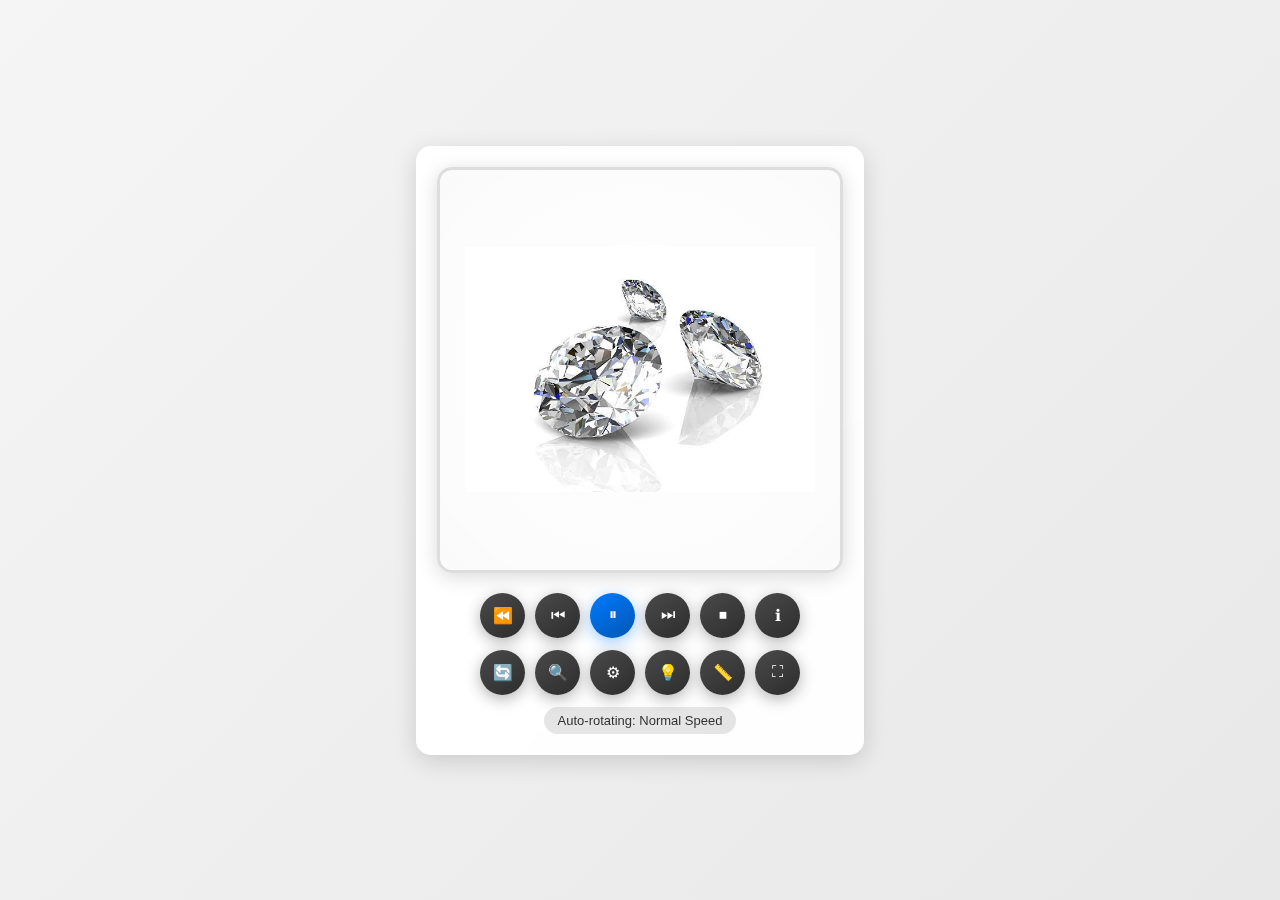
<file: jewellery_export.html>
<!DOCTYPE html>
<html lang="en">
<head>
    <meta charset="UTF-8">
    <title>Diamond Viewer</title>
    <style>
        body { 
            display: flex; 
            flex-direction: column;
            justify-content: center; 
            align-items: center; 
            height: 100vh; 
            background: linear-gradient(135deg, #f5f5f5 0%, #e8e8e8 100%); 
            margin: 0;
            font-family: 'Segoe UI', Tahoma, Geneva, Verdana, sans-serif;
        }
        
        .viewer-container {
            display: flex;
            flex-direction: column;
            align-items: center;
            background: rgba(255, 255, 255, 0.95);
            padding: 20px;
            border-radius: 15px;
            box-shadow: 0 6px 25px rgba(0,0,0,0.15);
            backdrop-filter: blur(10px);
            border: 1px solid rgba(255,255,255,0.2);
            max-width: 600px;
        }
        
        .diamond-container {
            position: relative;
            width: 400px;
            height: 400px;
            margin-bottom: 20px;
            border: 3px solid #ddd;
            border-radius: 15px;
            box-shadow: 0 4px 20px rgba(0,0,0,0.15);
            overflow: hidden;
            background: radial-gradient(circle at center, rgba(255,255,255,0.1), rgba(240,240,240,0.3));
        }
        
        .diamond-image {
            position: absolute;
            top: 50%;
            left: 50%;
            width: 350px;
            height: 350px;
            transform: translate(-50%, -50%);
            object-fit: contain;
            animation: autoRotate 8s linear infinite;
            animation-play-state: running;
        }
        
        /* Auto-rotation animation */
        @keyframes autoRotate {
            from { transform: translate(-50%, -50%) rotate(0deg); }
            to { transform: translate(-50%, -50%) rotate(360deg); }
        }
        
        .paused {
            animation-play-state: paused !important;
        }
        
        .reverse {
            animation-direction: reverse !important;
        }
        
        .fast {
            animation-duration: 4s !important;
        }
        
        .slow {
            animation-duration: 12s !important;
        }
        
        .controls-container {
            display: flex;
            flex-direction: column;
            gap: 12px;
            align-items: center;
        }
        
        .control-row {
            display: flex;
            gap: 10px;
            justify-content: center;
        }
        
        .control-btn {
            width: 45px;
            height: 45px;
            border-radius: 50%;
            border: none;
            background: linear-gradient(145deg, #4a4a4a, #2d2d2d);
            color: white;
            cursor: pointer;
            display: flex;
            align-items: center;
            justify-content: center;
            font-size: 16px;
            transition: all 0.3s ease;
            box-shadow: 0 4px 15px rgba(0,0,0,0.3);
            position: relative;
            overflow: hidden;
        }
        
        .control-btn::after {
            content: '';
            position: absolute;
            top: 0;
            left: -100%;
            width: 100%;
            height: 100%;
            background: linear-gradient(90deg, transparent, rgba(255,255,255,0.2), transparent);
            transition: left 0.5s;
        }
        
        .control-btn:hover {
            background: linear-gradient(145deg, #666, #444);
            transform: translateY(-3px);
            box-shadow: 0 6px 20px rgba(0,0,0,0.4);
        }
        
        .control-btn:hover::after {
            left: 100%;
        }
        
        .control-btn:active {
            transform: translateY(-1px);
            box-shadow: 0 3px 10px rgba(0,0,0,0.3);
        }
        
        .control-btn.active {
            background: linear-gradient(145deg, #007bff, #0056b3);
            box-shadow: 0 4px 15px rgba(0,123,255,0.4);
        }
        
        /* Enhanced icons */
        .rewind::before { content: "⏪"; }
        .prev::before { content: "⏮"; }
        .play::before { content: "▶"; }
        .pause::before { content: "⏸"; }
        .next::before { content: "⏭"; }
        .stop::before { content: "⏹"; }
        .info::before { content: "ℹ"; }
        
        .rotate::before { content: "🔄"; }
        .zoom::before { content: "🔍"; }
        .settings::before { content: "⚙"; }
        .light::before { content: "💡"; }
        .measure::before { content: "📏"; }
        .fullscreen::before { content: "⛶"; }
        
        /* Status indicator */
        .status-indicator {
            margin-top: 12px;
            padding: 6px 14px;
            background: rgba(0,0,0,0.1);
            border-radius: 15px;
            font-size: 13px;
            color: #333;
            font-weight: 500;
        }
        
        /* Zoom effect */
        .zoomed .diamond-image {
            width: 450px;
            height: 450px;
        }
    </style>
</head>
<body>
    <div class="viewer-container">
        <div class="diamond-container" id="diamondContainer">
            <img src="jewellery_export.jpeg" alt="Diamond View" id="diamondImage" class="diamond-image">
        </div>
        
        <div class="controls-container">
            <!-- Top row - Playback controls -->
            <div class="control-row">
                <button class="control-btn rewind" onclick="handleRewind()" title="Rewind (Fast Reverse)"></button>
                <button class="control-btn prev" onclick="handlePrevious()" title="Reverse Rotation"></button>
                <button class="control-btn play" onclick="handlePlay()" title="Play" id="playBtn"></button>
                <button class="control-btn pause active" onclick="handlePause()" title="Pause" id="pauseBtn" style="display:none;"></button>
                <button class="control-btn next" onclick="handleNext()" title="Fast Forward"></button>
                <button class="control-btn stop" onclick="handleStop()" title="Stop"></button>
                <button class="control-btn info" onclick="handleInfo()" title="Information"></button>
            </div>
            
            <!-- Bottom row - View controls -->
            <div class="control-row">
                <button class="control-btn rotate" onclick="handleManualRotate()" title="Manual Rotate"></button>
                <button class="control-btn zoom" onclick="handleZoom()" title="Zoom"></button>
                <button class="control-btn settings" onclick="handleSettings()" title="Settings"></button>
                <button class="control-btn light" onclick="handleLighting()" title="Lighting"></button>
                <button class="control-btn measure" onclick="handleMeasure()" title="Measure"></button>
                <button class="control-btn fullscreen" onclick="handleFullscreen()" title="Fullscreen"></button>
            </div>
        </div>
        
        <div class="status-indicator" id="statusIndicator">Auto-rotating: Normal Speed</div>
    </div>

    <script>
        let isPlaying = true;
        let isReverse = false;
        let currentSpeed = 'normal';
        let isZoomed = false;
        let manualRotation = 0;
        
        const img = document.getElementById('diamondImage');
        const container = document.getElementById('diamondContainer');
        const playBtn = document.getElementById('playBtn');
        const pauseBtn = document.getElementById('pauseBtn');
        const statusIndicator = document.getElementById('statusIndicator');
        
        // Initialize with playing state
        playBtn.style.display = 'none';
        pauseBtn.style.display = 'flex';
        pauseBtn.classList.add('active');
        
        function updateStatus() {
            let status = isPlaying ? 'Auto-rotating: ' : 'Paused: ';
            if (isPlaying) {
                if (isReverse) {
                    status += 'Reverse ';
                }
                status += currentSpeed.charAt(0).toUpperCase() + currentSpeed.slice(1) + ' Speed';
            } else {
                status = 'Rotation Paused';
            }
            statusIndicator.textContent = status;
        }
        
        // Playback controls
        function handleRewind() {
            console.log('Rewind clicked');
            isPlaying = true;
            isReverse = true;
            currentSpeed = 'fast';
            img.classList.remove('paused', 'slow');
            img.classList.add('reverse', 'fast');
            
            playBtn.style.display = 'none';
            pauseBtn.style.display = 'flex';
            pauseBtn.classList.add('active');
            playBtn.classList.remove('active');
            
            updateStatus();
        }
        
        function handlePrevious() {
            console.log('Previous clicked');
            isPlaying = true;
            isReverse = true;
            currentSpeed = 'normal';
            img.classList.remove('paused', 'fast', 'slow');
            img.classList.add('reverse');
            
            playBtn.style.display = 'none';
            pauseBtn.style.display = 'flex';
            pauseBtn.classList.add('active');
            playBtn.classList.remove('active');
            
            updateStatus();
        }
        
        function handlePlay() {
            console.log('Play clicked');
            isPlaying = true;
            isReverse = false;
            currentSpeed = 'normal';
            img.classList.remove('paused', 'reverse', 'fast', 'slow');
            
            playBtn.style.display = 'none';
            pauseBtn.style.display = 'flex';
            pauseBtn.classList.add('active');
            playBtn.classList.remove('active');
            
            updateStatus();
        }
        
        function handlePause() {
            console.log('Pause clicked');
            isPlaying = false;
            img.classList.add('paused');
            
            playBtn.style.display = 'flex';
            pauseBtn.style.display = 'none';
            playBtn.classList.add('active');
            pauseBtn.classList.remove('active');
            
            updateStatus();
        }
        
        function handleNext() {
            console.log('Next clicked');
            isPlaying = true;
            isReverse = false;
            currentSpeed = 'fast';
            img.classList.remove('paused', 'reverse', 'slow');
            img.classList.add('fast');
            
            playBtn.style.display = 'none';
            pauseBtn.style.display = 'flex';
            pauseBtn.classList.add('active');
            playBtn.classList.remove('active');
            
            updateStatus();
        }
        
        function handleStop() {
            console.log('Stop clicked');
            isPlaying = false;
            isReverse = false;
            currentSpeed = 'normal';
            img.classList.add('paused');
            img.classList.remove('reverse', 'fast', 'slow');
            
            playBtn.style.display = 'flex';
            pauseBtn.style.display = 'none';
            playBtn.classList.add('active');
            pauseBtn.classList.remove('active');
            
            updateStatus();
        }
        
        function handleInfo() {
            console.log('Info clicked');
            alert('Diamond Information:\n\nType: CVD Diamond\nCut: Round Brilliant\nClarity: VS1\nColor: D\n\nControls:\n⏪ Fast Reverse\n⏮ Reverse\n▶ Normal Forward\n⏭ Fast Forward\n⏸ Pause\n⏹ Stop');
        }
        
        // View controls
        function handleManualRotate() {
            console.log('Manual Rotate clicked');
            manualRotation += 45;
            
            // Temporarily pause auto-rotation for manual control
            const wasPlaying = isPlaying;
            img.classList.add('paused');
            
            // Apply manual rotation
            img.style.transform = `translate(-50%, -50%) rotate(${manualRotation}deg)`;
            img.style.transition = 'transform 0.5s ease';
            
            setTimeout(() => {
                img.style.transition = '';
                img.style.transform = '';
                manualRotation = 0;
                
                // Resume auto-rotation if it was playing
                if (wasPlaying) {
                    img.classList.remove('paused');
                }
            }, 500);
        }
        
        function handleZoom() {
            console.log('Zoom clicked');
            isZoomed = !isZoomed;
            
            if (isZoomed) {
                container.classList.add('zoomed');
            } else {
                container.classList.remove('zoomed');
            }
        }
        
        function handleSettings() {
            console.log('Settings clicked');
            const newSpeed = prompt('Choose rotation speed:\n1. Slow\n2. Normal\n3. Fast\n\nEnter 1, 2, or 3:');
            
            if (newSpeed === '1') {
                currentSpeed = 'slow';
                img.classList.remove('fast');
                img.classList.add('slow');
            } else if (newSpeed === '2') {
                currentSpeed = 'normal';
                img.classList.remove('fast', 'slow');
            } else if (newSpeed === '3') {
                currentSpeed = 'fast';
                img.classList.remove('slow');
                img.classList.add('fast');
            }
            
            updateStatus();
        }
        
        function handleLighting() {
            console.log('Lighting clicked');
            const currentBg = container.style.background;
            
            if (currentBg.includes('radial-gradient')) {
                container.style.background = 'linear-gradient(135deg, rgba(240,240,240,0.2), rgba(220,220,220,0.4))';
            } else {
                container.style.background = 'radial-gradient(circle at center, rgba(255,255,255,0.1), rgba(240,240,240,0.3))';
            }
        }
        
        function handleMeasure() {
            console.log('Measure clicked');
            alert('Diamond Measurements:\n\nDiameter: 6.5mm\nDepth: 4.0mm\nTable: 57%\nCrown: 15°\nPavilion: 40.8°\nGirdle: Medium');
        }
        
        function handleFullscreen() {
            console.log('Fullscreen clicked');
            const viewerContainer = document.querySelector('.viewer-container');
            if (document.fullscreenElement) {
                document.exitFullscreen();
            } else {
                viewerContainer.requestFullscreen();
            }
        }
        
        // Initialize status
        updateStatus();
    </script>
</body>
</html>
</file>
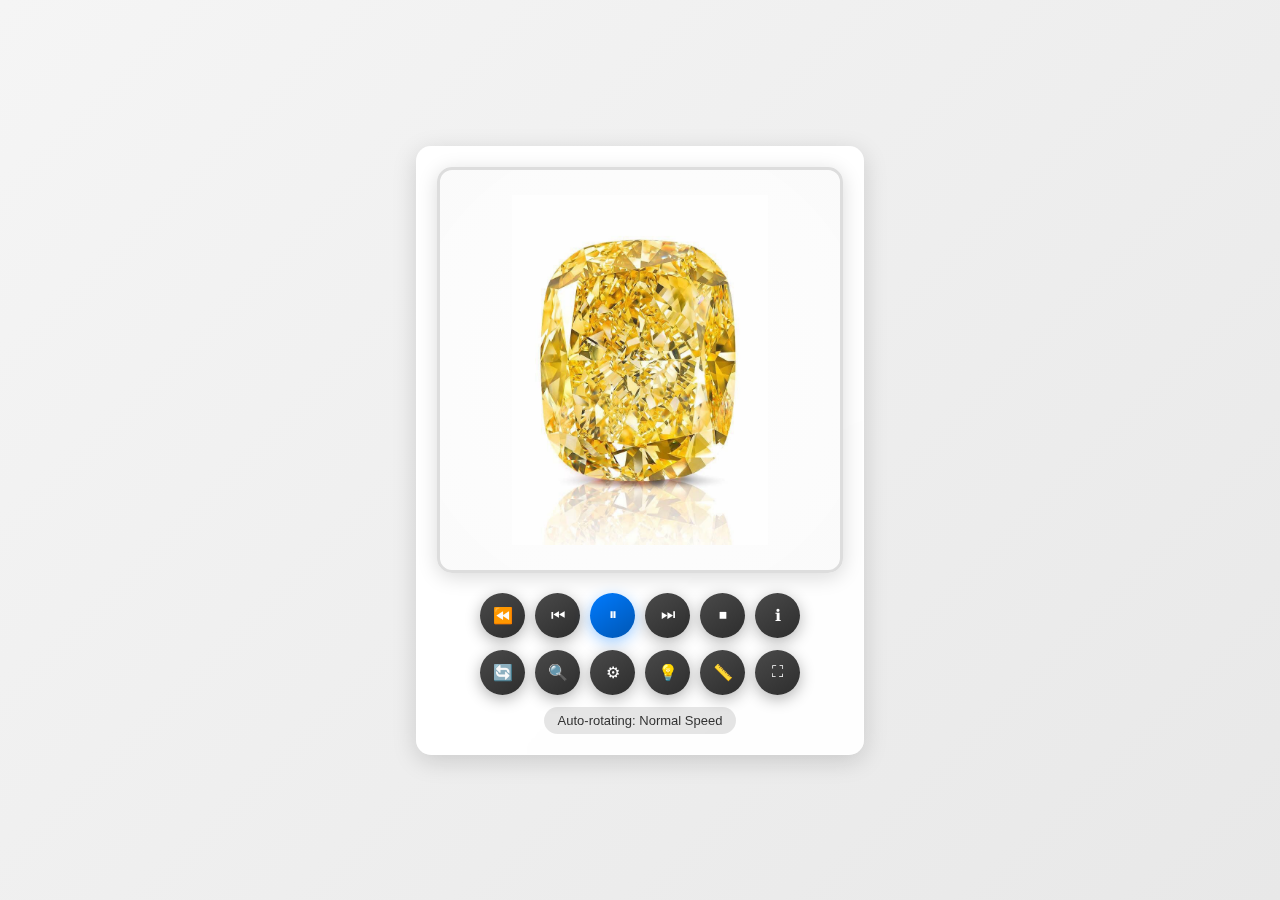
<file: polish_work.html>
<!-- <!DOCTYPE html>
<html lang="en">
<head>
    <meta charset="UTF-8">
    <title>Diamond Viewer</title>
    <style>
        body { display: flex; justify-content: center; align-items: center; height: 100vh; background: #fff; }
        img { max-width: 500px; height: auto; border: 2px solid #ddd; border-radius: 10px; }
    </style>
</head>
<body>
    <img src="polish_work.png" alt="Diamond View">
</body>
</html> -->

<!DOCTYPE html>
<html lang="en">
<head>
    <meta charset="UTF-8">
    <title>Diamond Viewer</title>
    <style>
        body { 
            display: flex; 
            flex-direction: column;
            justify-content: center; 
            align-items: center; 
            height: 100vh; 
            background: linear-gradient(135deg, #f5f5f5 0%, #e8e8e8 100%); 
            margin: 0;
            font-family: 'Segoe UI', Tahoma, Geneva, Verdana, sans-serif;
        }
        
        .viewer-container {
            display: flex;
            flex-direction: column;
            align-items: center;
            background: rgba(255, 255, 255, 0.95);
            padding: 20px;
            border-radius: 15px;
            box-shadow: 0 6px 25px rgba(0,0,0,0.15);
            backdrop-filter: blur(10px);
            border: 1px solid rgba(255,255,255,0.2);
            max-width: 600px;
        }
        
        .diamond-container {
            position: relative;
            width: 400px;
            height: 400px;
            margin-bottom: 20px;
            border: 3px solid #ddd;
            border-radius: 15px;
            box-shadow: 0 4px 20px rgba(0,0,0,0.15);
            overflow: hidden;
            background: radial-gradient(circle at center, rgba(255,255,255,0.1), rgba(240,240,240,0.3));
        }
        
        .diamond-image {
            position: absolute;
            top: 50%;
            left: 50%;
            width: 350px;
            height: 350px;
            transform: translate(-50%, -50%);
            object-fit: contain;
            animation: autoRotate 8s linear infinite;
            animation-play-state: running;
        }
        
        /* Auto-rotation animation */
        @keyframes autoRotate {
            from { transform: translate(-50%, -50%) rotate(0deg); }
            to { transform: translate(-50%, -50%) rotate(360deg); }
        }
        
        .paused {
            animation-play-state: paused !important;
        }
        
        .reverse {
            animation-direction: reverse !important;
        }
        
        .fast {
            animation-duration: 4s !important;
        }
        
        .slow {
            animation-duration: 12s !important;
        }
        
        .controls-container {
            display: flex;
            flex-direction: column;
            gap: 12px;
            align-items: center;
        }
        
        .control-row {
            display: flex;
            gap: 10px;
            justify-content: center;
        }
        
        .control-btn {
            width: 45px;
            height: 45px;
            border-radius: 50%;
            border: none;
            background: linear-gradient(145deg, #4a4a4a, #2d2d2d);
            color: white;
            cursor: pointer;
            display: flex;
            align-items: center;
            justify-content: center;
            font-size: 16px;
            transition: all 0.3s ease;
            box-shadow: 0 4px 15px rgba(0,0,0,0.3);
            position: relative;
            overflow: hidden;
        }
        
        .control-btn::after {
            content: '';
            position: absolute;
            top: 0;
            left: -100%;
            width: 100%;
            height: 100%;
            background: linear-gradient(90deg, transparent, rgba(255,255,255,0.2), transparent);
            transition: left 0.5s;
        }
        
        .control-btn:hover {
            background: linear-gradient(145deg, #666, #444);
            transform: translateY(-3px);
            box-shadow: 0 6px 20px rgba(0,0,0,0.4);
        }
        
        .control-btn:hover::after {
            left: 100%;
        }
        
        .control-btn:active {
            transform: translateY(-1px);
            box-shadow: 0 3px 10px rgba(0,0,0,0.3);
        }
        
        .control-btn.active {
            background: linear-gradient(145deg, #007bff, #0056b3);
            box-shadow: 0 4px 15px rgba(0,123,255,0.4);
        }
        
        /* Enhanced icons */
        .rewind::before { content: "⏪"; }
        .prev::before { content: "⏮"; }
        .play::before { content: "▶"; }
        .pause::before { content: "⏸"; }
        .next::before { content: "⏭"; }
        .stop::before { content: "⏹"; }
        .info::before { content: "ℹ"; }
        
        .rotate::before { content: "🔄"; }
        .zoom::before { content: "🔍"; }
        .settings::before { content: "⚙"; }
        .light::before { content: "💡"; }
        .measure::before { content: "📏"; }
        .fullscreen::before { content: "⛶"; }
        
        /* Status indicator */
        .status-indicator {
            margin-top: 12px;
            padding: 6px 14px;
            background: rgba(0,0,0,0.1);
            border-radius: 15px;
            font-size: 13px;
            color: #333;
            font-weight: 500;
        }
        
        /* Zoom effect */
        .zoomed .diamond-image {
            width: 450px;
            height: 450px;
        }
    </style>
</head>
<body>
    <div class="viewer-container">
        <div class="diamond-container" id="diamondContainer">
            <img src="polish_work.jpeg" alt="Diamond View" id="diamondImage" class="diamond-image">
        </div>
        
        <div class="controls-container">
            <!-- Top row - Playback controls -->
            <div class="control-row">
                <button class="control-btn rewind" onclick="handleRewind()" title="Rewind (Fast Reverse)"></button>
                <button class="control-btn prev" onclick="handlePrevious()" title="Reverse Rotation"></button>
                <button class="control-btn play" onclick="handlePlay()" title="Play" id="playBtn"></button>
                <button class="control-btn pause active" onclick="handlePause()" title="Pause" id="pauseBtn" style="display:none;"></button>
                <button class="control-btn next" onclick="handleNext()" title="Fast Forward"></button>
                <button class="control-btn stop" onclick="handleStop()" title="Stop"></button>
                <button class="control-btn info" onclick="handleInfo()" title="Information"></button>
            </div>
            
            <!-- Bottom row - View controls -->
            <div class="control-row">
                <button class="control-btn rotate" onclick="handleManualRotate()" title="Manual Rotate"></button>
                <button class="control-btn zoom" onclick="handleZoom()" title="Zoom"></button>
                <button class="control-btn settings" onclick="handleSettings()" title="Settings"></button>
                <button class="control-btn light" onclick="handleLighting()" title="Lighting"></button>
                <button class="control-btn measure" onclick="handleMeasure()" title="Measure"></button>
                <button class="control-btn fullscreen" onclick="handleFullscreen()" title="Fullscreen"></button>
            </div>
        </div>
        
        <div class="status-indicator" id="statusIndicator">Auto-rotating: Normal Speed</div>
    </div>

    <script>
        let isPlaying = true;
        let isReverse = false;
        let currentSpeed = 'normal';
        let isZoomed = false;
        let manualRotation = 0;
        
        const img = document.getElementById('diamondImage');
        const container = document.getElementById('diamondContainer');
        const playBtn = document.getElementById('playBtn');
        const pauseBtn = document.getElementById('pauseBtn');
        const statusIndicator = document.getElementById('statusIndicator');
        
        // Initialize with playing state
        playBtn.style.display = 'none';
        pauseBtn.style.display = 'flex';
        pauseBtn.classList.add('active');
        
        function updateStatus() {
            let status = isPlaying ? 'Auto-rotating: ' : 'Paused: ';
            if (isPlaying) {
                if (isReverse) {
                    status += 'Reverse ';
                }
                status += currentSpeed.charAt(0).toUpperCase() + currentSpeed.slice(1) + ' Speed';
            } else {
                status = 'Rotation Paused';
            }
            statusIndicator.textContent = status;
        }
        
        // Playback controls
        function handleRewind() {
            console.log('Rewind clicked');
            isPlaying = true;
            isReverse = true;
            currentSpeed = 'fast';
            img.classList.remove('paused', 'slow');
            img.classList.add('reverse', 'fast');
            
            playBtn.style.display = 'none';
            pauseBtn.style.display = 'flex';
            pauseBtn.classList.add('active');
            playBtn.classList.remove('active');
            
            updateStatus();
        }
        
        function handlePrevious() {
            console.log('Previous clicked');
            isPlaying = true;
            isReverse = true;
            currentSpeed = 'normal';
            img.classList.remove('paused', 'fast', 'slow');
            img.classList.add('reverse');
            
            playBtn.style.display = 'none';
            pauseBtn.style.display = 'flex';
            pauseBtn.classList.add('active');
            playBtn.classList.remove('active');
            
            updateStatus();
        }
        
        function handlePlay() {
            console.log('Play clicked');
            isPlaying = true;
            isReverse = false;
            currentSpeed = 'normal';
            img.classList.remove('paused', 'reverse', 'fast', 'slow');
            
            playBtn.style.display = 'none';
            pauseBtn.style.display = 'flex';
            pauseBtn.classList.add('active');
            playBtn.classList.remove('active');
            
            updateStatus();
        }
        
        function handlePause() {
            console.log('Pause clicked');
            isPlaying = false;
            img.classList.add('paused');
            
            playBtn.style.display = 'flex';
            pauseBtn.style.display = 'none';
            playBtn.classList.add('active');
            pauseBtn.classList.remove('active');
            
            updateStatus();
        }
        
        function handleNext() {
            console.log('Next clicked');
            isPlaying = true;
            isReverse = false;
            currentSpeed = 'fast';
            img.classList.remove('paused', 'reverse', 'slow');
            img.classList.add('fast');
            
            playBtn.style.display = 'none';
            pauseBtn.style.display = 'flex';
            pauseBtn.classList.add('active');
            playBtn.classList.remove('active');
            
            updateStatus();
        }
        
        function handleStop() {
            console.log('Stop clicked');
            isPlaying = false;
            isReverse = false;
            currentSpeed = 'normal';
            img.classList.add('paused');
            img.classList.remove('reverse', 'fast', 'slow');
            
            playBtn.style.display = 'flex';
            pauseBtn.style.display = 'none';
            playBtn.classList.add('active');
            pauseBtn.classList.remove('active');
            
            updateStatus();
        }
        
        function handleInfo() {
            console.log('Info clicked');
            alert('Diamond Information:\n\nType: CVD Diamond\nCut: Round Brilliant\nClarity: VS1\nColor: D\n\nControls:\n⏪ Fast Reverse\n⏮ Reverse\n▶ Normal Forward\n⏭ Fast Forward\n⏸ Pause\n⏹ Stop');
        }
        
        // View controls
        function handleManualRotate() {
            console.log('Manual Rotate clicked');
            manualRotation += 45;
            
            // Temporarily pause auto-rotation for manual control
            const wasPlaying = isPlaying;
            img.classList.add('paused');
            
            // Apply manual rotation
            img.style.transform = `translate(-50%, -50%) rotate(${manualRotation}deg)`;
            img.style.transition = 'transform 0.5s ease';
            
            setTimeout(() => {
                img.style.transition = '';
                img.style.transform = '';
                manualRotation = 0;
                
                // Resume auto-rotation if it was playing
                if (wasPlaying) {
                    img.classList.remove('paused');
                }
            }, 500);
        }
        
        function handleZoom() {
            console.log('Zoom clicked');
            isZoomed = !isZoomed;
            
            if (isZoomed) {
                container.classList.add('zoomed');
            } else {
                container.classList.remove('zoomed');
            }
        }
        
        function handleSettings() {
            console.log('Settings clicked');
            const newSpeed = prompt('Choose rotation speed:\n1. Slow\n2. Normal\n3. Fast\n\nEnter 1, 2, or 3:');
            
            if (newSpeed === '1') {
                currentSpeed = 'slow';
                img.classList.remove('fast');
                img.classList.add('slow');
            } else if (newSpeed === '2') {
                currentSpeed = 'normal';
                img.classList.remove('fast', 'slow');
            } else if (newSpeed === '3') {
                currentSpeed = 'fast';
                img.classList.remove('slow');
                img.classList.add('fast');
            }
            
            updateStatus();
        }
        
        function handleLighting() {
            console.log('Lighting clicked');
            const currentBg = container.style.background;
            
            if (currentBg.includes('radial-gradient')) {
                container.style.background = 'linear-gradient(135deg, rgba(240,240,240,0.2), rgba(220,220,220,0.4))';
            } else {
                container.style.background = 'radial-gradient(circle at center, rgba(255,255,255,0.1), rgba(240,240,240,0.3))';
            }
        }
        
        function handleMeasure() {
            console.log('Measure clicked');
            alert('Diamond Measurements:\n\nDiameter: 6.5mm\nDepth: 4.0mm\nTable: 57%\nCrown: 15°\nPavilion: 40.8°\nGirdle: Medium');
        }
        
        function handleFullscreen() {
            console.log('Fullscreen clicked');
            const viewerContainer = document.querySelector('.viewer-container');
            if (document.fullscreenElement) {
                document.exitFullscreen();
            } else {
                viewerContainer.requestFullscreen();
            }
        }
        
        // Initialize status
        updateStatus();
    </script>
</body>
</html>
</file>
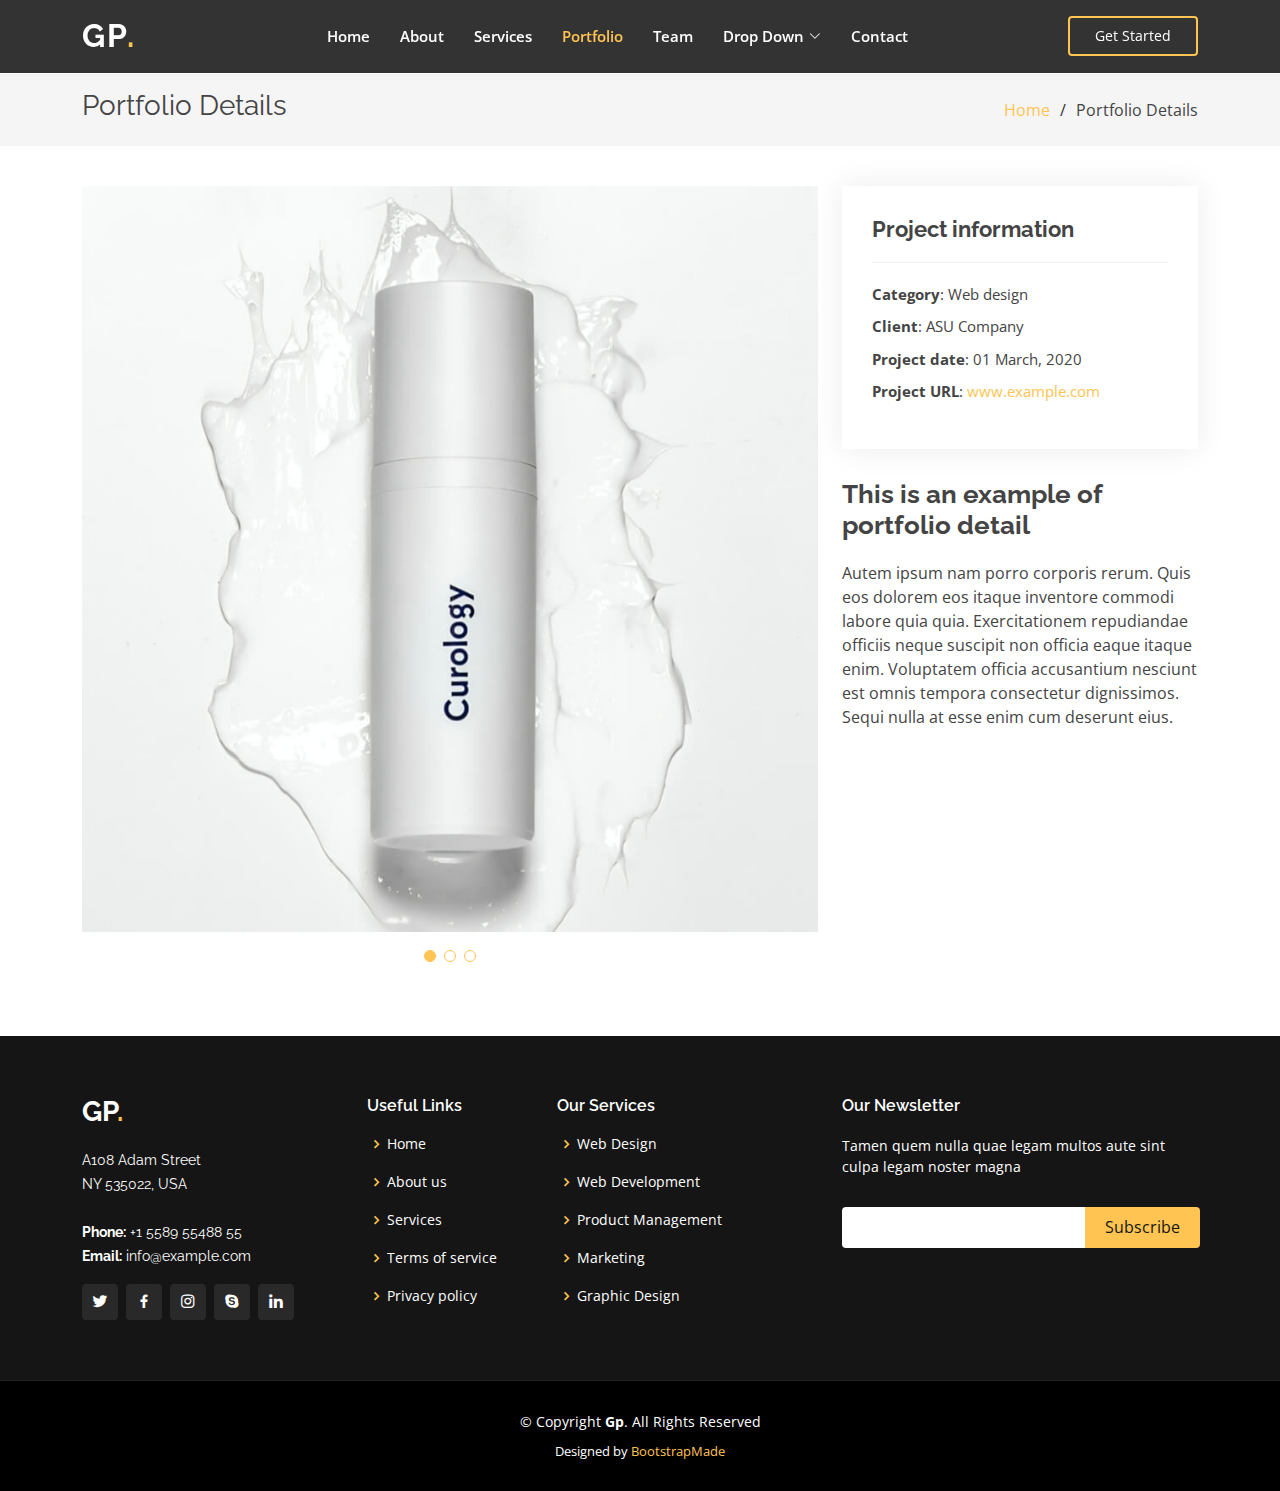
<file: portfolio-details.html>
<!DOCTYPE html>
<html lang="en">

<head>
  <meta charset="utf-8">
  <meta content="width=device-width, initial-scale=1.0" name="viewport">

  <title>Portfolio Details - Gp Bootstrap Template</title>
  <meta content="" name="description">
  <meta content="" name="keywords">

  <!-- Favicons -->
  <link href="assets/img/favicon.png" rel="icon">
  <link href="assets/img/apple-touch-icon.png" rel="apple-touch-icon">

  <!-- Google Fonts -->
  <link href="https://fonts.googleapis.com/css?family=Open+Sans:300,300i,400,400i,600,600i,700,700i|Raleway:300,300i,400,400i,500,500i,600,600i,700,700i|Poppins:300,300i,400,400i,500,500i,600,600i,700,700i" rel="stylesheet">

  <!-- Vendor CSS Files -->
  <link href="assets/vendor/aos/aos.css" rel="stylesheet">
  <link href="assets/vendor/bootstrap/css/bootstrap.min.css" rel="stylesheet">
  <link href="assets/vendor/bootstrap-icons/bootstrap-icons.css" rel="stylesheet">
  <link href="assets/vendor/boxicons/css/boxicons.min.css" rel="stylesheet">
  <link href="assets/vendor/glightbox/css/glightbox.min.css" rel="stylesheet">
  <link href="assets/vendor/remixicon/remixicon.css" rel="stylesheet">
  <link href="assets/vendor/swiper/swiper-bundle.min.css" rel="stylesheet">

  <!-- Template Main CSS File -->
  <link href="assets/css/style.css" rel="stylesheet">

  <!-- =======================================================
  * Template Name: Gp
  * Template URL: https://bootstrapmade.com/gp-free-multipurpose-html-bootstrap-template/
  * Updated: Mar 17 2024 with Bootstrap v5.3.3
  * Author: BootstrapMade.com
  * License: https://bootstrapmade.com/license/
  ======================================================== -->
</head>

<body>

  <!-- ======= Header ======= -->
  <header id="header" class="fixed-top header-inner-pages">
    <div class="container d-flex align-items-center justify-content-lg-between">

      <h1 class="logo me-auto me-lg-0"><a href="index.html">Gp<span>.</span></a></h1>
      <!-- Uncomment below if you prefer to use an image logo -->
      <!-- <a href="index.html" class="logo me-auto me-lg-0"><img src="assets/img/logo.png" alt="" class="img-fluid"></a>-->

      <nav id="navbar" class="navbar order-last order-lg-0">
        <ul>
          <li><a class="nav-link scrollto " href="#hero">Home</a></li>
          <li><a class="nav-link scrollto" href="#about">About</a></li>
          <li><a class="nav-link scrollto" href="#services">Services</a></li>
          <li><a class="nav-link scrollto active" href="#portfolio">Portfolio</a></li>
          <li><a class="nav-link scrollto" href="#team">Team</a></li>
          <li class="dropdown"><a href="#"><span>Drop Down</span> <i class="bi bi-chevron-down"></i></a>
            <ul>
              <li><a href="#">Drop Down 1</a></li>
              <li class="dropdown"><a href="#"><span>Deep Drop Down</span> <i class="bi bi-chevron-right"></i></a>
                <ul>
                  <li><a href="#">Deep Drop Down 1</a></li>
                  <li><a href="#">Deep Drop Down 2</a></li>
                  <li><a href="#">Deep Drop Down 3</a></li>
                  <li><a href="#">Deep Drop Down 4</a></li>
                  <li><a href="#">Deep Drop Down 5</a></li>
                </ul>
              </li>
              <li><a href="#">Drop Down 2</a></li>
              <li><a href="#">Drop Down 3</a></li>
              <li><a href="#">Drop Down 4</a></li>
            </ul>
          </li>
          <li><a class="nav-link scrollto" href="#contact">Contact</a></li>
        </ul>
        <i class="bi bi-list mobile-nav-toggle"></i>
      </nav><!-- .navbar -->

      <a href="#about" class="get-started-btn scrollto">Get Started</a>

    </div>
  </header><!-- End Header -->

  <main id="main">

    <!-- ======= Breadcrumbs ======= -->
    <section id="breadcrumbs" class="breadcrumbs">
      <div class="container">

        <div class="d-flex justify-content-between align-items-center">
          <h2>Portfolio Details</h2>
          <ol>
            <li><a href="index.html">Home</a></li>
            <li>Portfolio Details</li>
          </ol>
        </div>

      </div>
    </section><!-- End Breadcrumbs -->

    <!-- ======= Portfolio Details Section ======= -->
    <section id="portfolio-details" class="portfolio-details">
      <div class="container">

        <div class="row gy-4">

          <div class="col-lg-8">
            <div class="portfolio-details-slider swiper">
              <div class="swiper-wrapper align-items-center">

                <div class="swiper-slide">
                  <img src="assets/img/portfolio/portfolio-1.jpg" alt="">
                </div>

                <div class="swiper-slide">
                  <img src="assets/img/portfolio/portfolio-2.jpg" alt="">
                </div>

                <div class="swiper-slide">
                  <img src="assets/img/portfolio/portfolio-3.jpg" alt="">
                </div>

              </div>
              <div class="swiper-pagination"></div>
            </div>
          </div>

          <div class="col-lg-4">
            <div class="portfolio-info">
              <h3>Project information</h3>
              <ul>
                <li><strong>Category</strong>: Web design</li>
                <li><strong>Client</strong>: ASU Company</li>
                <li><strong>Project date</strong>: 01 March, 2020</li>
                <li><strong>Project URL</strong>: <a href="#">www.example.com</a></li>
              </ul>
            </div>
            <div class="portfolio-description">
              <h2>This is an example of portfolio detail</h2>
              <p>
                Autem ipsum nam porro corporis rerum. Quis eos dolorem eos itaque inventore commodi labore quia quia. Exercitationem repudiandae officiis neque suscipit non officia eaque itaque enim. Voluptatem officia accusantium nesciunt est omnis tempora consectetur dignissimos. Sequi nulla at esse enim cum deserunt eius.
              </p>
            </div>
          </div>

        </div>

      </div>
    </section><!-- End Portfolio Details Section -->

  </main><!-- End #main -->

  <!-- ======= Footer ======= -->
  <footer id="footer">
    <div class="footer-top">
      <div class="container">
        <div class="row">

          <div class="col-lg-3 col-md-6">
            <div class="footer-info">
              <h3>Gp<span>.</span></h3>
              <p>
                A108 Adam Street <br>
                NY 535022, USA<br><br>
                <strong>Phone:</strong> +1 5589 55488 55<br>
                <strong>Email:</strong> info@example.com<br>
              </p>
              <div class="social-links mt-3">
                <a href="#" class="twitter"><i class="bx bxl-twitter"></i></a>
                <a href="#" class="facebook"><i class="bx bxl-facebook"></i></a>
                <a href="#" class="instagram"><i class="bx bxl-instagram"></i></a>
                <a href="#" class="google-plus"><i class="bx bxl-skype"></i></a>
                <a href="#" class="linkedin"><i class="bx bxl-linkedin"></i></a>
              </div>
            </div>
          </div>

          <div class="col-lg-2 col-md-6 footer-links">
            <h4>Useful Links</h4>
            <ul>
              <li><i class="bx bx-chevron-right"></i> <a href="#">Home</a></li>
              <li><i class="bx bx-chevron-right"></i> <a href="#">About us</a></li>
              <li><i class="bx bx-chevron-right"></i> <a href="#">Services</a></li>
              <li><i class="bx bx-chevron-right"></i> <a href="#">Terms of service</a></li>
              <li><i class="bx bx-chevron-right"></i> <a href="#">Privacy policy</a></li>
            </ul>
          </div>

          <div class="col-lg-3 col-md-6 footer-links">
            <h4>Our Services</h4>
            <ul>
              <li><i class="bx bx-chevron-right"></i> <a href="#">Web Design</a></li>
              <li><i class="bx bx-chevron-right"></i> <a href="#">Web Development</a></li>
              <li><i class="bx bx-chevron-right"></i> <a href="#">Product Management</a></li>
              <li><i class="bx bx-chevron-right"></i> <a href="#">Marketing</a></li>
              <li><i class="bx bx-chevron-right"></i> <a href="#">Graphic Design</a></li>
            </ul>
          </div>

          <div class="col-lg-4 col-md-6 footer-newsletter">
            <h4>Our Newsletter</h4>
            <p>Tamen quem nulla quae legam multos aute sint culpa legam noster magna</p>
            <form action="" method="post">
              <input type="email" name="email"><input type="submit" value="Subscribe">
            </form>

          </div>

        </div>
      </div>
    </div>

    <div class="container">
      <div class="copyright">
        &copy; Copyright <strong><span>Gp</span></strong>. All Rights Reserved
      </div>
      <div class="credits">
        <!-- All the links in the footer should remain intact. -->
        <!-- You can delete the links only if you purchased the pro version. -->
        <!-- Licensing information: https://bootstrapmade.com/license/ -->
        <!-- Purchase the pro version with working PHP/AJAX contact form: https://bootstrapmade.com/gp-free-multipurpose-html-bootstrap-template/ -->
        Designed by <a href="https://bootstrapmade.com/">BootstrapMade</a>
      </div>
    </div>
  </footer><!-- End Footer -->

  <div id="preloader"></div>
  <a href="#" class="back-to-top d-flex align-items-center justify-content-center"><i class="bi bi-arrow-up-short"></i></a>

  <!-- Vendor JS Files -->
  <script src="assets/vendor/purecounter/purecounter_vanilla.js"></script>
  <script src="assets/vendor/aos/aos.js"></script>
  <script src="assets/vendor/bootstrap/js/bootstrap.bundle.min.js"></script>
  <script src="assets/vendor/glightbox/js/glightbox.min.js"></script>
  <script src="assets/vendor/isotope-layout/isotope.pkgd.min.js"></script>
  <script src="assets/vendor/swiper/swiper-bundle.min.js"></script>
  <script src="assets/vendor/php-email-form/validate.js"></script>

  <!-- Template Main JS File -->
  <script src="assets/js/main.js"></script>

</body>

</html>
</file>
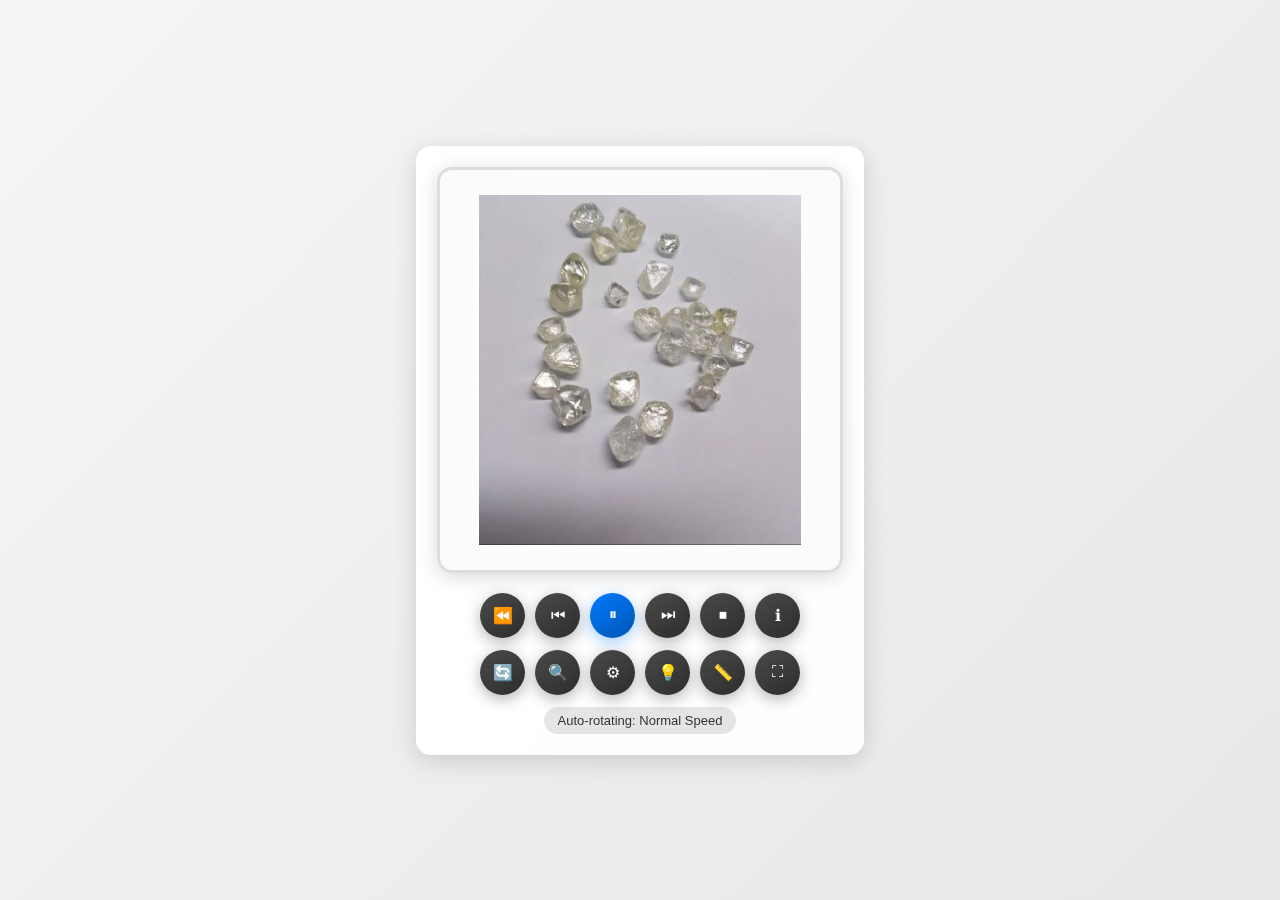
<file: rough_work.html>
<!DOCTYPE html>
<html lang="en">
<head>
    <meta charset="UTF-8">
    <title>Diamond Viewer</title>
    <style>
        body { 
            display: flex; 
            flex-direction: column;
            justify-content: center; 
            align-items: center; 
            height: 100vh; 
            background: linear-gradient(135deg, #f5f5f5 0%, #e8e8e8 100%); 
            margin: 0;
            font-family: 'Segoe UI', Tahoma, Geneva, Verdana, sans-serif;
        }
        
        .viewer-container {
            display: flex;
            flex-direction: column;
            align-items: center;
            background: rgba(255, 255, 255, 0.95);
            padding: 20px;
            border-radius: 15px;
            box-shadow: 0 6px 25px rgba(0,0,0,0.15);
            backdrop-filter: blur(10px);
            border: 1px solid rgba(255,255,255,0.2);
            max-width: 600px;
        }
        
        .diamond-container {
            position: relative;
            width: 400px;
            height: 400px;
            margin-bottom: 20px;
            border: 3px solid #ddd;
            border-radius: 15px;
            box-shadow: 0 4px 20px rgba(0,0,0,0.15);
            overflow: hidden;
            background: radial-gradient(circle at center, rgba(255,255,255,0.1), rgba(240,240,240,0.3));
        }
        
        .diamond-image {
            position: absolute;
            top: 50%;
            left: 50%;
            width: 350px;
            height: 350px;
            transform: translate(-50%, -50%);
            object-fit: contain;
            animation: autoRotate 8s linear infinite;
            animation-play-state: running;
        }
        
        /* Auto-rotation animation */
        @keyframes autoRotate {
            from { transform: translate(-50%, -50%) rotate(0deg); }
            to { transform: translate(-50%, -50%) rotate(360deg); }
        }
        
        .paused {
            animation-play-state: paused !important;
        }
        
        .reverse {
            animation-direction: reverse !important;
        }
        
        .fast {
            animation-duration: 4s !important;
        }
        
        .slow {
            animation-duration: 12s !important;
        }
        
        .controls-container {
            display: flex;
            flex-direction: column;
            gap: 12px;
            align-items: center;
        }
        
        .control-row {
            display: flex;
            gap: 10px;
            justify-content: center;
        }
        
        .control-btn {
            width: 45px;
            height: 45px;
            border-radius: 50%;
            border: none;
            background: linear-gradient(145deg, #4a4a4a, #2d2d2d);
            color: white;
            cursor: pointer;
            display: flex;
            align-items: center;
            justify-content: center;
            font-size: 16px;
            transition: all 0.3s ease;
            box-shadow: 0 4px 15px rgba(0,0,0,0.3);
            position: relative;
            overflow: hidden;
        }
        
        .control-btn::after {
            content: '';
            position: absolute;
            top: 0;
            left: -100%;
            width: 100%;
            height: 100%;
            background: linear-gradient(90deg, transparent, rgba(255,255,255,0.2), transparent);
            transition: left 0.5s;
        }
        
        .control-btn:hover {
            background: linear-gradient(145deg, #666, #444);
            transform: translateY(-3px);
            box-shadow: 0 6px 20px rgba(0,0,0,0.4);
        }
        
        .control-btn:hover::after {
            left: 100%;
        }
        
        .control-btn:active {
            transform: translateY(-1px);
            box-shadow: 0 3px 10px rgba(0,0,0,0.3);
        }
        
        .control-btn.active {
            background: linear-gradient(145deg, #007bff, #0056b3);
            box-shadow: 0 4px 15px rgba(0,123,255,0.4);
        }
        
        /* Enhanced icons */
        .rewind::before { content: "⏪"; }
        .prev::before { content: "⏮"; }
        .play::before { content: "▶"; }
        .pause::before { content: "⏸"; }
        .next::before { content: "⏭"; }
        .stop::before { content: "⏹"; }
        .info::before { content: "ℹ"; }
        
        .rotate::before { content: "🔄"; }
        .zoom::before { content: "🔍"; }
        .settings::before { content: "⚙"; }
        .light::before { content: "💡"; }
        .measure::before { content: "📏"; }
        .fullscreen::before { content: "⛶"; }
        
        /* Status indicator */
        .status-indicator {
            margin-top: 12px;
            padding: 6px 14px;
            background: rgba(0,0,0,0.1);
            border-radius: 15px;
            font-size: 13px;
            color: #333;
            font-weight: 500;
        }
        
        /* Zoom effect */
        .zoomed .diamond-image {
            width: 450px;
            height: 450px;
        }
    </style>
</head>
<body>
    <div class="viewer-container">
        <div class="diamond-container" id="diamondContainer">
            <img src="rough_work.jpeg" alt="Diamond View" id="diamondImage" class="diamond-image">
        </div>
        
        <div class="controls-container">
            <!-- Top row - Playback controls -->
            <div class="control-row">
                <button class="control-btn rewind" onclick="handleRewind()" title="Rewind (Fast Reverse)"></button>
                <button class="control-btn prev" onclick="handlePrevious()" title="Reverse Rotation"></button>
                <button class="control-btn play" onclick="handlePlay()" title="Play" id="playBtn"></button>
                <button class="control-btn pause active" onclick="handlePause()" title="Pause" id="pauseBtn" style="display:none;"></button>
                <button class="control-btn next" onclick="handleNext()" title="Fast Forward"></button>
                <button class="control-btn stop" onclick="handleStop()" title="Stop"></button>
                <button class="control-btn info" onclick="handleInfo()" title="Information"></button>
            </div>
            
            <!-- Bottom row - View controls -->
            <div class="control-row">
                <button class="control-btn rotate" onclick="handleManualRotate()" title="Manual Rotate"></button>
                <button class="control-btn zoom" onclick="handleZoom()" title="Zoom"></button>
                <button class="control-btn settings" onclick="handleSettings()" title="Settings"></button>
                <button class="control-btn light" onclick="handleLighting()" title="Lighting"></button>
                <button class="control-btn measure" onclick="handleMeasure()" title="Measure"></button>
                <button class="control-btn fullscreen" onclick="handleFullscreen()" title="Fullscreen"></button>
            </div>
        </div>
        
        <div class="status-indicator" id="statusIndicator">Auto-rotating: Normal Speed</div>
    </div>

    <script>
        let isPlaying = true;
        let isReverse = false;
        let currentSpeed = 'normal';
        let isZoomed = false;
        let manualRotation = 0;
        
        const img = document.getElementById('diamondImage');
        const container = document.getElementById('diamondContainer');
        const playBtn = document.getElementById('playBtn');
        const pauseBtn = document.getElementById('pauseBtn');
        const statusIndicator = document.getElementById('statusIndicator');
        
        // Initialize with playing state
        playBtn.style.display = 'none';
        pauseBtn.style.display = 'flex';
        pauseBtn.classList.add('active');
        
        function updateStatus() {
            let status = isPlaying ? 'Auto-rotating: ' : 'Paused: ';
            if (isPlaying) {
                if (isReverse) {
                    status += 'Reverse ';
                }
                status += currentSpeed.charAt(0).toUpperCase() + currentSpeed.slice(1) + ' Speed';
            } else {
                status = 'Rotation Paused';
            }
            statusIndicator.textContent = status;
        }
        
        // Playback controls
        function handleRewind() {
            console.log('Rewind clicked');
            isPlaying = true;
            isReverse = true;
            currentSpeed = 'fast';
            img.classList.remove('paused', 'slow');
            img.classList.add('reverse', 'fast');
            
            playBtn.style.display = 'none';
            pauseBtn.style.display = 'flex';
            pauseBtn.classList.add('active');
            playBtn.classList.remove('active');
            
            updateStatus();
        }
        
        function handlePrevious() {
            console.log('Previous clicked');
            isPlaying = true;
            isReverse = true;
            currentSpeed = 'normal';
            img.classList.remove('paused', 'fast', 'slow');
            img.classList.add('reverse');
            
            playBtn.style.display = 'none';
            pauseBtn.style.display = 'flex';
            pauseBtn.classList.add('active');
            playBtn.classList.remove('active');
            
            updateStatus();
        }
        
        function handlePlay() {
            console.log('Play clicked');
            isPlaying = true;
            isReverse = false;
            currentSpeed = 'normal';
            img.classList.remove('paused', 'reverse', 'fast', 'slow');
            
            playBtn.style.display = 'none';
            pauseBtn.style.display = 'flex';
            pauseBtn.classList.add('active');
            playBtn.classList.remove('active');
            
            updateStatus();
        }
        
        function handlePause() {
            console.log('Pause clicked');
            isPlaying = false;
            img.classList.add('paused');
            
            playBtn.style.display = 'flex';
            pauseBtn.style.display = 'none';
            playBtn.classList.add('active');
            pauseBtn.classList.remove('active');
            
            updateStatus();
        }
        
        function handleNext() {
            console.log('Next clicked');
            isPlaying = true;
            isReverse = false;
            currentSpeed = 'fast';
            img.classList.remove('paused', 'reverse', 'slow');
            img.classList.add('fast');
            
            playBtn.style.display = 'none';
            pauseBtn.style.display = 'flex';
            pauseBtn.classList.add('active');
            playBtn.classList.remove('active');
            
            updateStatus();
        }
        
        function handleStop() {
            console.log('Stop clicked');
            isPlaying = false;
            isReverse = false;
            currentSpeed = 'normal';
            img.classList.add('paused');
            img.classList.remove('reverse', 'fast', 'slow');
            
            playBtn.style.display = 'flex';
            pauseBtn.style.display = 'none';
            playBtn.classList.add('active');
            pauseBtn.classList.remove('active');
            
            updateStatus();
        }
        
        function handleInfo() {
            console.log('Info clicked');
            alert('Diamond Information:\n\nType: CVD Diamond\nCut: Round Brilliant\nClarity: VS1\nColor: D\n\nControls:\n⏪ Fast Reverse\n⏮ Reverse\n▶ Normal Forward\n⏭ Fast Forward\n⏸ Pause\n⏹ Stop');
        }
        
        // View controls
        function handleManualRotate() {
            console.log('Manual Rotate clicked');
            manualRotation += 45;
            
            // Temporarily pause auto-rotation for manual control
            const wasPlaying = isPlaying;
            img.classList.add('paused');
            
            // Apply manual rotation
            img.style.transform = `translate(-50%, -50%) rotate(${manualRotation}deg)`;
            img.style.transition = 'transform 0.5s ease';
            
            setTimeout(() => {
                img.style.transition = '';
                img.style.transform = '';
                manualRotation = 0;
                
                // Resume auto-rotation if it was playing
                if (wasPlaying) {
                    img.classList.remove('paused');
                }
            }, 500);
        }
        
        function handleZoom() {
            console.log('Zoom clicked');
            isZoomed = !isZoomed;
            
            if (isZoomed) {
                container.classList.add('zoomed');
            } else {
                container.classList.remove('zoomed');
            }
        }
        
        function handleSettings() {
            console.log('Settings clicked');
            const newSpeed = prompt('Choose rotation speed:\n1. Slow\n2. Normal\n3. Fast\n\nEnter 1, 2, or 3:');
            
            if (newSpeed === '1') {
                currentSpeed = 'slow';
                img.classList.remove('fast');
                img.classList.add('slow');
            } else if (newSpeed === '2') {
                currentSpeed = 'normal';
                img.classList.remove('fast', 'slow');
            } else if (newSpeed === '3') {
                currentSpeed = 'fast';
                img.classList.remove('slow');
                img.classList.add('fast');
            }
            
            updateStatus();
        }
        
        function handleLighting() {
            console.log('Lighting clicked');
            const currentBg = container.style.background;
            
            if (currentBg.includes('radial-gradient')) {
                container.style.background = 'linear-gradient(135deg, rgba(240,240,240,0.2), rgba(220,220,220,0.4))';
            } else {
                container.style.background = 'radial-gradient(circle at center, rgba(255,255,255,0.1), rgba(240,240,240,0.3))';
            }
        }
        
        function handleMeasure() {
            console.log('Measure clicked');
            alert('Diamond Measurements:\n\nDiameter: 6.5mm\nDepth: 4.0mm\nTable: 57%\nCrown: 15°\nPavilion: 40.8°\nGirdle: Medium');
        }
        
        function handleFullscreen() {
            console.log('Fullscreen clicked');
            const viewerContainer = document.querySelector('.viewer-container');
            if (document.fullscreenElement) {
                document.exitFullscreen();
            } else {
                viewerContainer.requestFullscreen();
            }
        }
        
        // Initialize status
        updateStatus();
    </script>
</body>
</html>
</file>
<file: assets/css/style.css>
/**
* Template Name: Gp
* Template URL: https://bootstrapmade.com/gp-free-multipurpose-html-bootstrap-template/
* Updated: Mar 17 2024 with Bootstrap v5.3.3
* Author: BootstrapMade.com
* License: https://bootstrapmade.com/license/
*/

/*--------------------------------------------------------------
# General
--------------------------------------------------------------*/
body {
  font-family: "Open Sans", sans-serif;
  color: #444444;
}

a {
  color: #ffc451;
  text-decoration: none;
}

a:hover {
  color: #ffd584;
  text-decoration: none;
}

h1,
h2,
h3,
h4,
h5,
h6 {
  font-family: "Raleway", sans-serif;
}

/*--------------------------------------------------------------
# Back to top button
--------------------------------------------------------------*/
.back-to-top {
  position: fixed;
  visibility: hidden;
  opacity: 0;
  right: 15px;
  bottom: 15px;
  z-index: 996;
  background: #ffc451;
  width: 40px;
  height: 40px;
  border-radius: 4px;
  transition: all 0.4s;
}

.back-to-top i {
  font-size: 28px;
  color: #151515;
  line-height: 0;
}

.back-to-top:hover {
  background: #151515;
}

.back-to-top:hover i {
  color: #ffc451;
}

.back-to-top.active {
  visibility: visible;
  opacity: 1;
}

/*--------------------------------------------------------------
# Preloader
--------------------------------------------------------------*/
#preloader {
  position: fixed;
  top: 0;
  left: 0;
  right: 0;
  bottom: 0;
  z-index: 9999;
  overflow: hidden;
  background: #151515;
}

#preloader:before {
  content: "";
  position: fixed;
  top: calc(50% - 0px);
  left: calc(50% - 30px);
  border: 6px solid #ffc451;
  border-top-color: #151515;
  border-bottom-color: #151515;
  border-radius: 50%;
  width: 60px;
  height: 60px;
  animation: animate-preloader 1s linear infinite;
}

@keyframes animate-preloader {
  0% {
    transform: rotate(0deg);
  }

  100% {
    transform: rotate(360deg);
  }
}

/*--------------------------------------------------------------
# Disable aos animation delay on mobile devices
--------------------------------------------------------------*/
@media screen and (max-width: 768px) {
  [data-aos-delay] {
    transition-delay: 0 !important;
  }
}

/*--------------------------------------------------------------
# Header
--------------------------------------------------------------*/
#header {
  transition: all 0.5s;
  z-index: 997;
  padding: 15px 0;
}

#header.header-scrolled,
#header.header-inner-pages {
  background: rgba(0, 0, 0, 0.8);
}

#header .logo {
  font-size: 32px;
  margin: 0;
  padding: 0;
  line-height: 1;
  font-weight: 700;
  letter-spacing: 2px;
  text-transform: uppercase;
}

#header .logo a {
  color: #fff;
}

#header .logo a span {
  color: #ffc451;
}

#header .logo img {
  max-height: 40px;
}

/*--------------------------------------------------------------
#  Get Startet Button
--------------------------------------------------------------*/
.get-started-btn {
  color: #fff;
  border-radius: 4px;
  padding: 7px 25px 8px 25px;
  white-space: nowrap;
  transition: 0.3s;
  font-size: 14px;
  display: inline-block;
  border: 2px solid #ffc451;
}

.get-started-btn:hover {
  background: #ffbb38;
  color: #343a40;
}

@media (max-width: 992px) {
  .get-started-btn {
    padding: 7px 20px 8px 20px;
    margin-right: 15px;
  }
}

/*--------------------------------------------------------------
# Navigation Menu
--------------------------------------------------------------*/
/**
* Desktop Navigation 
*/
.navbar {
  padding: 0;
}

.navbar ul {
  margin: 0;
  padding: 0;
  display: flex;
  list-style: none;
  align-items: center;
}

.navbar li {
  position: relative;
}

.navbar a,
.navbar a:focus {
  display: flex;
  align-items: center;
  justify-content: space-between;
  padding: 10px 0 10px 30px;
  font-size: 15px;
  font-weight: 600;
  color: #fff;
  white-space: nowrap;
  transition: 0.3s;
}

.navbar a i,
.navbar a:focus i {
  font-size: 12px;
  line-height: 0;
  margin-left: 5px;
}

.navbar a:hover,
.navbar .active,
.navbar .active:focus,
.navbar li:hover>a {
  color: #ffc451;
}

.navbar .dropdown ul {
  display: block;
  position: absolute;
  left: 14px;
  top: calc(100% + 30px);
  margin: 0;
  padding: 10px 0;
  z-index: 99;
  opacity: 0;
  visibility: hidden;
  background: #fff;
  box-shadow: 0px 0px 30px rgba(127, 137, 161, 0.25);
  transition: 0.3s;
}

.navbar .dropdown ul li {
  min-width: 200px;
}

.navbar .dropdown ul a {
  padding: 10px 20px;
  font-size: 14px;
  text-transform: none;
  color: #151515;
  font-weight: 400;
}

.navbar .dropdown ul a i {
  font-size: 12px;
}

.navbar .dropdown ul a:hover,
.navbar .dropdown ul .active:hover,
.navbar .dropdown ul li:hover>a {
  background-color: #ffc451;
}

.navbar .dropdown:hover>ul {
  opacity: 1;
  top: 100%;
  visibility: visible;
}

.navbar .dropdown .dropdown ul {
  top: 0;
  left: calc(100% - 30px);
  visibility: hidden;
}

.navbar .dropdown .dropdown:hover>ul {
  opacity: 1;
  top: 0;
  left: 100%;
  visibility: visible;
}

@media (max-width: 1366px) {
  .navbar .dropdown .dropdown ul {
    left: -90%;
  }

  .navbar .dropdown .dropdown:hover>ul {
    left: -100%;
  }
}

/**
* Mobile Navigation 
*/
.mobile-nav-toggle {
  color: #fff;
  font-size: 28px;
  cursor: pointer;
  display: none;
  line-height: 0;
  transition: 0.5s;
}

@media (max-width: 991px) {
  .mobile-nav-toggle {
    display: block;
  }

  .navbar ul {
    display: none;
  }
}

.navbar-mobile {
  position: fixed;
  overflow: hidden;
  top: 0;
  right: 0;
  left: 0;
  bottom: 0;
  background: rgba(0, 0, 0, 0.9);
  transition: 0.3s;
  z-index: 999;
}

.navbar-mobile .mobile-nav-toggle {
  position: absolute;
  top: 15px;
  right: 15px;
}

.navbar-mobile ul {
  display: block;
  position: absolute;
  top: 55px;
  right: 15px;
  bottom: 15px;
  left: 15px;
  padding: 10px 0;
  background-color: #fff;
  overflow-y: auto;
  transition: 0.3s;
}

.navbar-mobile a,
.navbar-mobile a:focus {
  padding: 10px 20px;
  font-size: 15px;
  color: #151515;
}

.navbar-mobile a:hover,
.navbar-mobile .active,
.navbar-mobile li:hover>a {
  color: #151515;
  background-color: #ffc451;
}

.navbar-mobile .getstarted,
.navbar-mobile .getstarted:focus {
  margin: 15px;
}

.navbar-mobile .dropdown ul {
  position: static;
  display: none;
  margin: 10px 20px;
  padding: 10px 0;
  z-index: 99;
  opacity: 1;
  visibility: visible;
  background: #fff;
  box-shadow: 0px 0px 30px rgba(127, 137, 161, 0.25);
}

.navbar-mobile .dropdown ul li {
  min-width: 200px;
}

.navbar-mobile .dropdown ul a {
  padding: 10px 20px;
  color: #151515;
}

.navbar-mobile .dropdown ul a i {
  font-size: 12px;
}

.navbar-mobile .dropdown ul a:hover,
.navbar-mobile .dropdown ul .active:hover,
.navbar-mobile .dropdown ul li:hover>a {
  background-color: #ffc451;
}

.navbar-mobile .dropdown>.dropdown-active {
  display: block;
}

/*--------------------------------------------------------------
# Hero Section
--------------------------------------------------------------*/
#hero {
  width: 100%;
  min-height: 100vh;
  background: url("../img/main.jpg") top center;
  background-size: cover;
  position: relative;
}

#hero:before {
  content: "";
  background: rgba(0, 0, 0, 0.6);
  position: absolute;
  bottom: 0;
  top: 0;
  left: 0;
  right: 0;
}

#hero .container {
  position: relative;
  padding-top: 74px;
  text-align: center;
}

#hero h1 {
  margin: 0;
  font-size: 56px;
  font-weight: 700;
  line-height: 64px;
  color: #fff;
  font-family: "Poppins", sans-serif;
}

#hero h1 span {
  color: #ffc451;
}

#hero h2 {
  color: rgba(255, 255, 255, 0.9);
  margin: 10px 0 0 0;
  font-size: 24px;
}

#hero .icon-box {
  padding: 30px 20px;
  transition: ease-in-out 0.3s;
  border: 1px solid rgba(255, 255, 255, 0.3);
  height: 100%;
  text-align: center;
}

#hero .icon-box i {
  font-size: 32px;
  line-height: 1;
  color: #ffc451;
}

#hero .icon-box h3 {
  font-weight: 700;
  margin: 10px 0 0 0;
  padding: 0;
  line-height: 1;
  font-size: 20px;
  line-height: 26px;
}

#hero .icon-box h3 a {
  color: #fff;
  transition: ease-in-out 0.3s;
}

#hero .icon-box h3 a:hover {
  color: #ffc451;
}

#hero .icon-box:hover {
  border-color: #ffc451;
}

@media (min-width: 1024px) {
  #hero {
    background-attachment: fixed;
  }
}

@media (max-width: 768px) {
  #hero h1 {
    font-size: 28px;
    line-height: 36px;
  }

  #hero h2 {
    font-size: 20px;
    line-height: 24px;
  }
}

/*--------------------------------------------------------------
# Sections General
--------------------------------------------------------------*/
section {
  padding: 60px 0;
  overflow: hidden;
}

.section-title {
  padding-bottom: 40px;
}

.section-title h2 {
  font-size: 14px;
  font-weight: 500;
  padding: 0;
  line-height: 1px;
  margin: 0 0 5px 0;
  letter-spacing: 2px;
  text-transform: uppercase;
  color: #aaaaaa;
  font-family: "Poppins", sans-serif;
}

.section-title h2::after {
  content: "";
  width: 120px;
  height: 1px;
  display: inline-block;
  background: #ffde9e;
  margin: 4px 10px;
}

.section-title p {
  margin: 0;
  margin: 0;
  font-size: 36px;
  font-weight: 700;
  text-transform: uppercase;
  font-family: "Poppins", sans-serif;
  color: #151515;
}

/*--------------------------------------------------------------
# About
--------------------------------------------------------------*/
.about .content h3 {
  font-weight: 700;
  font-size: 28px;
  font-family: "Poppins", sans-serif;
}

.about .content ul {
  list-style: none;
  padding: 0;
}

.about .content ul li {
  padding: 0 0 8px 26px;
  position: relative;
}

.about .content ul i {
  position: absolute;
  font-size: 20px;
  left: 0;
  top: -3px;
  color: #ffc451;
}

.about .content p:last-child {
  margin-bottom: 0;
}

/*--------------------------------------------------------------
# Clients
--------------------------------------------------------------*/
.clients {
  padding-top: 20px;
}

.clients .swiper-slide img {
  opacity: 0.5;
  transition: 0.3s;
  filter: grayscale(100);
}

.clients .swiper-slide img:hover {
  filter: none;
  opacity: 1;
}

.clients .swiper-pagination {
  margin-top: 20px;
  position: relative;
}

.clients .swiper-pagination .swiper-pagination-bullet {
  width: 12px;
  height: 12px;
  background-color: #fff;
  opacity: 1;
  background-color: #ddd;
}

.clients .swiper-pagination .swiper-pagination-bullet-active {
  background-color: #ffc451;
}

/*--------------------------------------------------------------
# Features
--------------------------------------------------------------*/
.features {
  padding-top: 20px;
}

.features .icon-box {
  padding-left: 15px;
}

.features .icon-box h4 {
  font-size: 20px;
  font-weight: 700;
  margin: 5px 0 10px 60px;
}

.features .icon-box i {
  font-size: 48px;
  float: left;
  color: #ffc451;
}

.features .icon-box p {
  font-size: 15px;
  color: #848484;
  margin-left: 60px;
}

.features .image {
  background-position: center center;
  background-repeat: no-repeat;
  background-size: cover;
  min-height: 400px;
}

/*--------------------------------------------------------------
# Services
--------------------------------------------------------------*/
.services .icon-box {
  text-align: center;
  border: 1px solid #ebebeb;
  padding: 80px 20px;
  transition: all ease-in-out 0.3s;
  background: #fff;
}

.services .icon-box .icon {
  margin: 0 auto;
  width: 64px;
  height: 64px;
  background: #ffc451;
  border-radius: 4px;
  display: flex;
  align-items: center;
  justify-content: center;
  margin-bottom: 20px;
  transition: 0.3s;
}

.services .icon-box .icon i {
  color: #151515;
  font-size: 28px;
  transition: ease-in-out 0.3s;
}

.services .icon-box h4 {
  font-weight: 700;
  margin-bottom: 15px;
  font-size: 24px;
}

.services .icon-box h4 a {
  color: #151515;
  transition: ease-in-out 0.3s;
}

.services .icon-box h4 a:hover {
  color: #ffc451;
}

.services .icon-box p {
  line-height: 24px;
  font-size: 14px;
  margin-bottom: 0;
}

.services .icon-box:hover {
  border-color: #fff;
  box-shadow: 0px 0 25px 0 rgba(0, 0, 0, 0.1);
  transform: translateY(-10px);
}

/*--------------------------------------------------------------
# Cta
--------------------------------------------------------------*/
.cta {
  background: linear-gradient(rgba(2, 2, 2, 0.5), rgba(0, 0, 0, 0.5)), url("../img/blue1.webp") fixed center center;
  background-size: cover;
  padding: 60px 0;
}

.cta h3 {
  color: #fff;
  font-size: 28px;
  font-weight: 700;
}

.cta p {
  color: #fff;
}

.cta .cta-btn {
  font-family: "Raleway", sans-serif;
  font-weight: 600;
  font-size: 16px;
  letter-spacing: 1px;
  display: inline-block;
  padding: 8px 28px;
  border-radius: 4px;
  transition: 0.5s;
  margin-top: 10px;
  border: 2px solid #fff;
  color: #fff;
}

.cta .cta-btn:hover {
  background: #ffc451;
  border-color: #ffc451;
  color: #151515;
}

/*--------------------------------------------------------------
# Portfolio
--------------------------------------------------------------*/
.portfolio .portfolio-item {
  margin-bottom: 30px;
}

.portfolio #portfolio-flters {
  padding: 0;
  margin: 0 auto 20px auto;
  list-style: none;
  text-align: center;
}

.portfolio #portfolio-flters li {
  cursor: pointer;
  display: inline-block;
  padding: 8px 15px 10px 15px;
  font-size: 14px;
  font-weight: 600;
  line-height: 1;
  text-transform: uppercase;
  color: #444444;
  margin-bottom: 5px;
  transition: all 0.3s ease-in-out;
  border-radius: 3px;
}

.portfolio #portfolio-flters li:hover,
.portfolio #portfolio-flters li.filter-active {
  color: #151515;
  background: #ffc451;
}

.portfolio #portfolio-flters li:last-child {
  margin-right: 0;
}

.portfolio .portfolio-wrap {
  transition: 0.3s;
  position: relative;
  overflow: hidden;
  z-index: 1;
  background: rgba(21, 21, 21, 0.6);
}

.portfolio .portfolio-wrap::before {
  content: "";
  background: rgba(21, 21, 21, 0.6);
  position: absolute;
  left: 0;
  right: 0;
  top: 0;
  bottom: 0;
  transition: all ease-in-out 0.3s;
  z-index: 2;
  opacity: 0;
}

.portfolio .portfolio-wrap img {
  transition: all ease-in-out 0.3s;
}

.portfolio .portfolio-wrap .portfolio-info {
  opacity: 0;
  position: absolute;
  top: 0;
  left: 0;
  right: 0;
  bottom: 0;
  z-index: 3;
  transition: all ease-in-out 0.3s;
  display: flex;
  flex-direction: column;
  justify-content: flex-end;
  align-items: flex-start;
  padding: 20px;
}

.portfolio .portfolio-wrap .portfolio-info h4 {
  font-size: 20px;
  color: #fff;
  font-weight: 600;
}

.portfolio .portfolio-wrap .portfolio-info p {
  color: rgba(255, 255, 255, 0.7);
  font-size: 14px;
  text-transform: uppercase;
  padding: 0;
  margin: 0;
  font-style: italic;
}

.portfolio .portfolio-wrap .portfolio-links {
  text-align: center;
  z-index: 4;
}

.portfolio .portfolio-wrap .portfolio-links a {
  color: #fff;
  margin: 0 5px 0 0;
  font-size: 28px;
  display: inline-block;
  transition: 0.3s;
}

.portfolio .portfolio-wrap .portfolio-links a:hover {
  color: #ffc451;
}

.portfolio .portfolio-wrap:hover::before {
  opacity: 1;
}

.portfolio .portfolio-wrap:hover img {
  transform: scale(1.2);
}

.portfolio .portfolio-wrap:hover .portfolio-info {
  opacity: 1;
}

/*--------------------------------------------------------------
# Portfolio Details
--------------------------------------------------------------*/
.portfolio-details {
  padding-top: 40px;
}

.portfolio-details .portfolio-details-slider img {
  width: 100%;
}

.portfolio-details .portfolio-details-slider .swiper-pagination {
  margin-top: 20px;
  position: relative;
}

.portfolio-details .portfolio-details-slider .swiper-pagination .swiper-pagination-bullet {
  width: 12px;
  height: 12px;
  background-color: #fff;
  opacity: 1;
  border: 1px solid #ffc451;
}

.portfolio-details .portfolio-details-slider .swiper-pagination .swiper-pagination-bullet-active {
  background-color: #ffc451;
}

.portfolio-details .portfolio-info {
  padding: 30px;
  box-shadow: 0px 0 30px rgba(21, 21, 21, 0.08);
}

.portfolio-details .portfolio-info h3 {
  font-size: 22px;
  font-weight: 700;
  margin-bottom: 20px;
  padding-bottom: 20px;
  border-bottom: 1px solid #eee;
}

.portfolio-details .portfolio-info ul {
  list-style: none;
  padding: 0;
  font-size: 15px;
}

.portfolio-details .portfolio-info ul li+li {
  margin-top: 10px;
}

.portfolio-details .portfolio-description {
  padding-top: 30px;
}

.portfolio-details .portfolio-description h2 {
  font-size: 26px;
  font-weight: 700;
  margin-bottom: 20px;
}

.portfolio-details .portfolio-description p {
  padding: 0;
}

/*--------------------------------------------------------------
# Counts
--------------------------------------------------------------*/
.counts .content {
  padding: 30px 0;
}

.counts .content h3 {
  font-weight: 700;
  font-size: 34px;
  color: #151515;
}

.counts .content p {
  margin-bottom: 0;
}

.counts .content .count-box {
  padding: 20px 0;
  width: 100%;
}

.counts .content .count-box i {
  display: block;
  font-size: 36px;
  color: #ffc451;
  float: left;
}

.counts .content .count-box span {
  font-size: 36px;
  line-height: 30px;
  display: block;
  font-weight: 700;
  color: #151515;
  margin-left: 50px;
}

.counts .content .count-box p {
  padding: 15px 0 0 0;
  margin: 0 0 0 50px;
  font-family: "Raleway", sans-serif;
  font-size: 14px;
  color: #3b3b3b;
}

.counts .content .count-box a {
  font-weight: 600;
  display: block;
  margin-top: 20px;
  color: #3b3b3b;
  font-size: 15px;
  font-family: "Poppins", sans-serif;
  transition: ease-in-out 0.3s;
}

.counts .content .count-box a:hover {
  color: #626262;
}

.counts .image {
  background: url("../img/counts-img.jpg") center center no-repeat;
  background-size: cover;
  min-height: 400px;
}

@media (max-width: 991px) {
  .counts .image {
    text-align: center;
  }

  .counts .image img {
    max-width: 80%;
  }
}

@media (max-width: 667px) {
  .counts .image img {
    max-width: 100%;
  }
}

/*--------------------------------------------------------------
# Testimonials
--------------------------------------------------------------*/
.testimonials {
  padding: 80px 0;
  background: url("../img/testimonials-bg.jpg") no-repeat;
  background-position: center center;
  background-size: cover;
  position: relative;
}

.testimonials::before {
  content: "";
  position: absolute;
  left: 0;
  right: 0;
  top: 0;
  bottom: 0;
  background: rgba(0, 0, 0, 0.7);
}

.testimonials .section-header {
  margin-bottom: 40px;
}

.testimonials .testimonials-carousel,
.testimonials .testimonials-slider {
  overflow: hidden;
}

.testimonials .testimonial-item {
  text-align: center;
  color: #fff;
}

.testimonials .testimonial-item .testimonial-img {
  width: 100px;
  border-radius: 50%;
  border: 6px solid rgba(255, 255, 255, 0.15);
  margin: 0 auto;
}

.testimonials .testimonial-item h3 {
  font-size: 20px;
  font-weight: bold;
  margin: 10px 0 5px 0;
  color: #fff;
}

.testimonials .testimonial-item h4 {
  font-size: 14px;
  color: #ddd;
  margin: 0 0 15px 0;
}

.testimonials .testimonial-item .quote-icon-left,
.testimonials .testimonial-item .quote-icon-right {
  color: rgba(255, 255, 255, 0.6);
  font-size: 26px;
}

.testimonials .testimonial-item .quote-icon-left {
  display: inline-block;
  left: -5px;
  position: relative;
}

.testimonials .testimonial-item .quote-icon-right {
  display: inline-block;
  right: -5px;
  position: relative;
  top: 10px;
}

.testimonials .testimonial-item p {
  font-style: italic;
  margin: 0 auto 15px auto;
  color: #eee;
}

.testimonials .swiper-pagination {
  margin-top: 20px;
  position: relative;
}

.testimonials .swiper-pagination .swiper-pagination-bullet {
  width: 12px;
  height: 12px;
  background-color: rgba(255, 255, 255, 0.4);
  opacity: 0.5;
}

.testimonials .swiper-pagination .swiper-pagination-bullet-active {
  background-color: #ffc451;
  opacity: 1;
}

@media (min-width: 1024px) {
  .testimonials {
    background-attachment: fixed;
  }
}

@media (min-width: 992px) {
  .testimonials .testimonial-item p {
    width: 80%;
  }
}

/*--------------------------------------------------------------
# Team
--------------------------------------------------------------*/
.team {
  background: #fff;
  padding: 60px 0;
}

.team .member {
  margin-bottom: 20px;
  overflow: hidden;
  border-radius: 5px;
  background: #fff;
  box-shadow: 0px 2px 15px rgba(0, 0, 0, 0.1);
}

.team .member .member-img {
  position: relative;
  overflow: hidden;
}

.team .member .social {
  position: absolute;
  left: 0;
  bottom: 30px;
  right: 0;
  opacity: 0;
  transition: ease-in-out 0.3s;
  text-align: center;
}

.team .member .social a {
  transition: color 0.3s;
  color: #151515;
  margin: 0 3px;
  border-radius: 4px;
  width: 36px;
  height: 36px;
  background: rgba(255, 255, 255, 0.8);
  transition: ease-in-out 0.3s;
  color: #484848;
  display: inline-flex;
  justify-content: center;
  align-items: center;
}

.team .member .social a:hover {
  color: #151515;
  background: #ffc451;
}

.team .member .social i {
  font-size: 18px;
  line-height: 0;
}

.team .member .member-info {
  padding: 25px 15px;
}

.team .member .member-info h4 {
  font-weight: 700;
  margin-bottom: 5px;
  font-size: 18px;
  color: #151515;
}

.team .member .member-info span {
  display: block;
  font-size: 13px;
  font-weight: 400;
  color: #aaaaaa;
}

.team .member .member-info p {
  font-style: italic;
  font-size: 14px;
  line-height: 26px;
  color: #777777;
}

.team .member:hover .social {
  opacity: 1;
  bottom: 15px;
}

/*--------------------------------------------------------------
# Contact
--------------------------------------------------------------*/
.contact .info {
  width: 100%;
  background: #fff;
}

.contact .info i {
  font-size: 20px;
  background: #ffc451;
  color: #151515;
  float: left;
  width: 44px;
  height: 44px;
  display: flex;
  justify-content: center;
  align-items: center;
  border-radius: 4px;
  transition: all 0.3s ease-in-out;
}

.contact .info h4 {
  padding: 0 0 0 60px;
  font-size: 22px;
  font-weight: 600;
  margin-bottom: 5px;
  color: #151515;
}

.contact .info p {
  padding: 0 0 0 60px;
  margin-bottom: 0;
  font-size: 14px;
  color: #484848;
}

.contact .info .email,
.contact .info .phone {
  margin-top: 40px;
}

.contact .php-email-form {
  width: 100%;
  background: #fff;
}

.contact .php-email-form .form-group {
  padding-bottom: 8px;
}

.contact .php-email-form .error-message {
  display: none;
  color: #fff;
  background: #ed3c0d;
  text-align: left;
  padding: 15px;
  font-weight: 600;
}

.contact .php-email-form .error-message br+br {
  margin-top: 25px;
}

.contact .php-email-form .sent-message {
  display: none;
  color: #fff;
  background: #18d26e;
  text-align: center;
  padding: 15px;
  font-weight: 600;
}

.contact .php-email-form .loading {
  display: none;
  background: #fff;
  text-align: center;
  padding: 15px;
}

.contact .php-email-form .loading:before {
  content: "";
  display: inline-block;
  border-radius: 50%;
  width: 24px;
  height: 24px;
  margin: 0 10px -6px 0;
  border: 3px solid #18d26e;
  border-top-color: #eee;
  animation: animate-loading 1s linear infinite;
}

.contact .php-email-form input,
.contact .php-email-form textarea {
  border-radius: 0;
  box-shadow: none;
  font-size: 14px;
  border-radius: 4px;
}

.contact .php-email-form input:focus,
.contact .php-email-form textarea:focus {
  border-color: #ffc451;
}

.contact .php-email-form input {
  height: 44px;
}

.contact .php-email-form textarea {
  padding: 10px 12px;
}

.contact .php-email-form button[type=submit] {
  background: #ffc451;
  border: 0;
  padding: 10px 24px;
  color: #151515;
  transition: 0.4s;
  border-radius: 4px;
}

.contact .php-email-form button[type=submit]:hover {
  background: #ffcd6b;
}

@keyframes animate-loading {
  0% {
    transform: rotate(0deg);
  }

  100% {
    transform: rotate(360deg);
  }
}

/*--------------------------------------------------------------
# Breadcrumbs
--------------------------------------------------------------*/
.breadcrumbs {
  padding: 15px 0;
  background: whitesmoke;
  min-height: 40px;
  margin-top: 74px;
}

.breadcrumbs h2 {
  font-size: 28px;
  font-weight: 400;
}

.breadcrumbs ol {
  display: flex;
  flex-wrap: wrap;
  list-style: none;
  padding: 0;
  margin: 0;
}

.breadcrumbs ol li+li {
  padding-left: 10px;
}

.breadcrumbs ol li+li::before {
  display: inline-block;
  padding-right: 10px;
  color: #2f2f2f;
  content: "/";
}

@media (max-width: 992px) {
  .breadcrumbs {
    margin-top: 68px;
  }

  .breadcrumbs .d-flex {
    display: block !important;
  }

  .breadcrumbs ol {
    display: block;
  }

  .breadcrumbs ol li {
    display: inline-block;
  }
}

/*--------------------------------------------------------------
# Footer
--------------------------------------------------------------*/
#footer {
  background: black;
  padding: 0 0 30px 0;
  color: #fff;
  font-size: 14px;
}

#footer .footer-top {
  background: #151515;
  border-bottom: 1px solid #222222;
  padding: 60px 0 30px 0;
}

#footer .footer-top .footer-info {
  margin-bottom: 30px;
}

#footer .footer-top .footer-info h3 {
  font-size: 28px;
  margin: 0 0 20px 0;
  padding: 2px 0 2px 0;
  line-height: 1;
  font-weight: 700;
  text-transform: uppercase;
}

#footer .footer-top .footer-info h3 span {
  color: #ffc451;
}

#footer .footer-top .footer-info p {
  font-size: 14px;
  line-height: 24px;
  margin-bottom: 0;
  font-family: "Raleway", sans-serif;
  color: #fff;
}

#footer .footer-top .social-links a {
  font-size: 18px;
  display: inline-block;
  background: #292929;
  color: #fff;
  line-height: 1;
  padding: 8px 0;
  margin-right: 4px;
  border-radius: 4px;
  text-align: center;
  width: 36px;
  height: 36px;
  transition: 0.3s;
}

#footer .footer-top .social-links a:hover {
  background: #ffc451;
  color: #151515;
  text-decoration: none;
}

#footer .footer-top h4 {
  font-size: 16px;
  font-weight: 600;
  color: #fff;
  position: relative;
  padding-bottom: 12px;
}

#footer .footer-top .footer-links {
  margin-bottom: 30px;
}

#footer .footer-top .footer-links ul {
  list-style: none;
  padding: 0;
  margin: 0;
}

#footer .footer-top .footer-links ul i {
  padding-right: 2px;
  color: #ffc451;
  font-size: 18px;
  line-height: 1;
}

#footer .footer-top .footer-links ul li {
  padding: 10px 0;
  display: flex;
  align-items: center;
}

#footer .footer-top .footer-links ul li:first-child {
  padding-top: 0;
}

#footer .footer-top .footer-links ul a {
  color: #fff;
  transition: 0.3s;
  display: inline-block;
  line-height: 1;
}

#footer .footer-top .footer-links ul a:hover {
  color: #ffc451;
}

#footer .footer-top .footer-newsletter form {
  margin-top: 30px;
  background: #fff;
  padding: 6px 10px;
  position: relative;
  border-radius: 4px;
}

#footer .footer-top .footer-newsletter form input[type=email] {
  border: 0;
  padding: 4px;
  width: calc(100% - 110px);
}

#footer .footer-top .footer-newsletter form input[type=submit] {
  position: absolute;
  top: 0;
  right: -2px;
  bottom: 0;
  border: 0;
  background: none;
  font-size: 16px;
  padding: 0 20px;
  background: #ffc451;
  color: #151515;
  transition: 0.3s;
  border-radius: 0 4px 4px 0;
}

#footer .footer-top .footer-newsletter form input[type=submit]:hover {
  background: #ffcd6b;
}

#footer .copyright {
  text-align: center;
  padding-top: 30px;
}

#footer .credits {
  padding-top: 10px;
  text-align: center;
  font-size: 13px;
  color: #fff;
}

/*--------------------------------------------------------------
# ENHANCED MEDIA QUERIES FOR DIFFERENT DEVICES
--------------------------------------------------------------*/

/* Extra Large Devices (Large Desktops, 1200px and up) */
@media (min-width: 1200px) {
  .container {
    max-width: 1140px;
  }
  
  #hero h1 {
    font-size: 64px;
    line-height: 72px;
  }
  
  #hero h2 {
    font-size: 28px;
  }
  
  .section-title p {
    font-size: 42px;
  }
  
  .services .icon-box {
    padding: 100px 30px;
  }
}

/* Large Devices (Desktops, 992px to 1199px) */
@media (min-width: 992px) and (max-width: 1199px) {
  .container {
    max-width: 960px;
  }
  
  #hero h1 {
    font-size: 52px;
    line-height: 60px;
  }
  
  #hero h2 {
    font-size: 26px;
  }
  
  .services .icon-box {
    padding: 70px 25px;
  }
  
  .navbar a {
    padding: 10px 0 10px 25px;
  }
}

/* Medium Devices (Tablets, 768px to 991px) */
@media (min-width: 768px) and (max-width: 991px) {
  .container {
    max-width: 720px;
  }
  
  #hero h1 {
    font-size: 42px;
    line-height: 50px;
  }
  
  #hero h2 {
    font-size: 22px;
  }
  
  .section-title p {
    font-size: 32px;
  }
  
  .services .icon-box {
    padding: 60px 20px;
    margin-bottom: 30px;
  }
  
  .about .content h3 {
    font-size: 24px;
  }
  
  .features .icon-box h4 {
    font-size: 18px;
    margin: 5px 0 10px 50px;
  }
  
  .features .icon-box i {
    font-size: 40px;
  }
  
  .features .icon-box p {
    margin-left: 50px;
  }
  
  .contact .info h4 {
    font-size: 20px;
  }
  
  .contact .info p {
    font-size: 13px;
  }
  
  #footer .footer-top .footer-info h3 {
    font-size: 24px;
  }
}

/* Small Devices (Landscape Phones, 576px to 767px) */
@media (min-width: 576px) and (max-width: 767px) {
  .container {
    max-width: 540px;
  }
  
  #hero {
    min-height: 80vh;
  }
  
  #hero h1 {
    font-size: 36px;
    line-height: 42px;
  }
  
  #hero h2 {
    font-size: 20px;
  }
  
  .section-title p {
    font-size: 28px;
  }
  
  .services .icon-box {
    padding: 50px 15px;
    margin-bottom: 25px;
  }
  
  .services .icon-box h4 {
    font-size: 20px;
  }
  
  .about .content h3 {
    font-size: 22px;
  }
  
  .features .icon-box {
    padding-left: 10px;
  }
  
  .features .icon-box h4 {
    font-size: 16px;
    margin: 5px 0 10px 45px;
  }
  
  .features .icon-box i {
    font-size: 36px;
  }
  
  .features .icon-box p {
    font-size: 14px;
    margin-left: 45px;
  }
  
  .contact .info h4 {
    font-size: 18px;
    padding: 0 0 0 50px;
  }
  
  .contact .info p {
    padding: 0 0 0 50px;
  }
  
  .contact .info i {
    width: 40px;
    height: 40px;
  }
  
  #footer .footer-top {
    padding: 40px 0 20px 0;
  }
  
  #footer .footer-top .footer-info h3 {
    font-size: 22px;
  }
}

/* Extra Small Devices (Portrait Phones, less than 576px) */
@media (max-width: 575px) {
  .container {
    max-width: 100%;
    padding: 0 15px;
  }
  
  #header {
    padding: 10px 0;
  }
  
  #header .logo {
    font-size: 24px;
  }
  
  #hero {
    min-height: 70vh;
  }
  
  #hero .container {
    padding-top: 50px;
  }
  
  #hero h1 {
    font-size: 28px;
    line-height: 34px;
    margin-bottom: 10px;
  }
  
  #hero h2 {
    font-size: 18px;
    line-height: 22px;
  }
  
  section {
    padding: 40px 0;
  }
  
  .section-title {
    padding-bottom: 30px;
  }
  
  .section-title p {
    font-size: 24px;
  }
  
  .section-title h2::after {
    width: 80px;
  }
  
  .services .icon-box {
    padding: 40px 15px;
    margin-bottom: 20px;
  }
  
  .services .icon-box h4 {
    font-size: 18px;
    margin-bottom: 10px;
  }
  
  .services .icon-box .icon {
    width: 56px;
    height: 56px;
    margin-bottom: 15px;
  }
  
  .services .icon-box .icon i {
    font-size: 24px;
  }
  
  .about .content h3 {
    font-size: 20px;
    margin-bottom: 15px;
  }
  
  .about .content ul li {
    padding: 0 0 6px 22px;
  }
  
  .about .content ul i {
    font-size: 18px;
  }
  
  .features .icon-box {
    padding-left: 5px;
    margin-bottom: 20px;
  }
  
  .features .icon-box h4 {
    font-size: 16px;
    margin: 5px 0 8px 40px;
  }
  
  .features .icon-box i {
    font-size: 32px;
  }
  
  .features .icon-box p {
    font-size: 13px;
    margin-left: 40px;
  }
  
  .features .image {
    min-height: 250px;
    margin-top: 20px;
  }
  
  .contact .info {
    margin-bottom: 30px;
  }
  
  .contact .info h4 {
    font-size: 16px;
    padding: 0 0 0 45px;
  }
  
  .contact .info p {
    font-size: 12px;
    padding: 0 0 0 45px;
  }
  
  .contact .info i {
    width: 36px;
    height: 36px;
    font-size: 18px;
  }
  
  .contact .info .email,
  .contact .info .phone {
    margin-top: 25px;
  }
  
  .contact .php-email-form {
    margin-top: 20px;
  }
  
  .contact .php-email-form input,
  .contact .php-email-form textarea {
    font-size: 13px;
  }
  
  .contact .php-email-form input {
    height: 40px;
  }
  
  .contact .php-email-form button[type=submit] {
    padding: 8px 20px;
    font-size: 14px;
  }
  
  #footer .footer-top {
    padding: 30px 0 15px 0;
  }
  
  #footer .footer-top .footer-info {
    margin-bottom: 20px;
  }
  
  #footer .footer-top .footer-info h3 {
    font-size: 20px;
    margin-bottom: 15px;
  }
  
  #footer .footer-top .footer-info p {
    font-size: 13px;
    line-height: 20px;
  }
  
  #footer .footer-top .footer-links {
    margin-bottom: 20px;
  }
  
  #footer .footer-top h4 {
    font-size: 14px;
    margin-bottom: 10px;
  }
  
  #footer .footer-top .footer-links ul li {
    padding: 8px 0;
  }
  
  #footer .footer-top .footer-newsletter form {
    margin-top: 20px;
  }
  
  #footer .footer-top .footer-newsletter form input[type=email] {
    width: calc(100% - 90px);
    font-size: 13px;
  }
  
  #footer .footer-top .footer-newsletter form input[type=submit] {
    font-size: 14px;
    padding: 0 15px;
  }
  
  .get-started-btn {
    padding: 6px 15px 7px 15px;
    font-size: 12px;
  }
  
  .back-to-top {
    width: 35px;
    height: 35px;
    right: 10px;
    bottom: 10px;
  }
  
  .back-to-top i {
    font-size: 24px;
  }
}

/* Landscape Orientation for Mobile Devices */
@media (max-width: 767px) and (orientation: landscape) {
  #hero {
    min-height: 100vh;
  }
  
  #hero h1 {
    font-size: 32px;
    line-height: 38px;
  }
  
  #hero h2 {
    font-size: 18px;
  }
  
  section {
    padding: 30px 0;
  }
}

/* High DPI Displays (Retina) */
@media (-webkit-min-device-pixel-ratio: 2), (min-resolution: 192dpi) {
  .services .icon-box .icon {
    border: 1px solid rgba(255, 196, 81, 0.1);
  }
  
  .back-to-top {
    border: 1px solid rgba(255, 196, 81, 0.1);
  }
}

/* Print Styles */
@media print {
  * {
    background: transparent !important;
    color: black !important;
    box-shadow: none !important;
    text-shadow: none !important;
  }
  
  #header,
  #footer,
  .back-to-top,
  .mobile-nav-toggle {
    display: none !important;
  }
  
  body {
    font-size: 12pt;
    line-height: 1.4;
  }
  
  h1, h2, h3, h4, h5, h6 {
    page-break-after: avoid;
  }
  
  .section-title {
    page-break-after: avoid;
  }
  
  .services .icon-box {
    page-break-inside: avoid;
  }
}

/* Accessibility Improvements */
@media (prefers-reduced-motion: reduce) {
  * {
    animation-duration: 0.01ms !important;
    animation-iteration-count: 1 !important;
    transition-duration: 0.01ms !important;
  }
  
  .back-to-top {
    transition: none;
  }
  
  .services .icon-box {
    transition: none;
  }
  
  .services .icon-box:hover {
    transform: none;
  }
}

/* Dark Mode Support */
@media (prefers-color-scheme: dark) {
  .services .icon-box {
    background: #1a1a1a;
    border-color: #333;
    color: #fff;
  }
  
  .contact .info {
    background: #1a1a1a;
  }
  
  .contact .php-email-form {
    background: #1a1a1a;
  }

  /* Mobile Navigation Fix */
/* Mobile Navigation Fix - Full Screen Menu */
@media (max-width: 991px) {
  .navbar-mobile {
    position: fixed;
    overflow: hidden;
    top: 0;
    right: 0;
    left: 0;
    bottom: 0;
    background: rgba(0, 0, 0, 0.9);
    transition: 0.3s;
    z-index: 9999;
    height: 100vh;
    width: 100vw;
  }

  .navbar-mobile ul {
    display: block !important;
    position: fixed;
    top: 70px;
    right: 0;
    left: 0;
    padding: 20px;
    background-color: #fff;
    overflow-y: auto;
    transition: 0.3s;
    width: 100%;
    height: calc(100vh - 70px);
    margin: 0;
  }

  .navbar-mobile a,
  .navbar-mobile a:focus {
    padding: 25px;
    font-size: 28px;
    color: #151515;
    width: 100%;
    display: block;
    text-align: center;
    border-bottom: 1px solid #eee;
  }

  .navbar-mobile li {
    margin: 0;
  }

  .navbar-mobile li:last-child a {
    border-bottom: none;
  }

  .mobile-nav-toggle {
    font-size: 32px;
    position: fixed;
    right: 20px;
    top: 20px;
    z-index: 10000;
  }
}

/* Ensure Bootstrap Icons are properly loaded */
@import url("https://cdn.jsdelivr.net/npm/bootstrap-icons@1.11.1/font/bootstrap-icons.css");

}
@media (max-width: 991px) {
  .navbar-mobile a,
  .navbar-mobile a:focus,
  .navbar-mobile a:hover,
  .navbar-mobile .active,
  .navbar-mobile li:hover > a {
    color: #000000 !important; /* Force black color */
    font-weight: 600;
  }

  .navbar-mobile li {
    margin: 0;
  }

  .navbar-mobile li a {
    color: #000000 !important; /* Ensure links are black */
  }

  .navbar-mobile .active {
    background-color: #ffc451;
    color: #000000 !important;
  }
}

/* Smooth scroll behavior */
html {
  scroll-behavior: smooth;
}

/* Professional animations */
.fade-in {
  opacity: 0;
  transform: translateY(20px);
  transition: all 0.6s ease-out;
}

.fade-in.visible {
  opacity: 1;
  transform: translateY(0);
}

/* Professional hover effects */
.service-card {
  transition: transform 0.3s ease, box-shadow 0.3s ease;
}

.service-card:hover {
  transform: translateY(-10px);
  box-shadow: 0 15px 30px rgba(0,0,0,0.1);
}

.statistics {
  background: var(--accent-color);
}

.stat-box {
  padding: 30px;
  background: #fff;
  border-radius: var(--border-radius);
  box-shadow: var(--shadow-light);
  transition: all 0.3s ease;
}

.stat-box h3 {
  font-size: 2.5rem;
  color: var(--secondary-color);
  margin-bottom: 10px;
  font-family: 'Playfair Display', serif;
}

.stat-box p {
  color: var(--text-dark);
  font-size: 1.1rem;
  margin: 0;
}

.timeline-wrapper {
  position: relative;
  padding: 40px 0;
}

.timeline-item {
  margin-bottom: 40px;
  position: relative;
  padding-left: 30px;
}

.timeline-item::before {
  content: '';
  position: absolute;
  left: 0;
  top: 0;
  height: 100%;
  width: 2px;
  background: var(--secondary-color);
}

.timeline-content {
  background: #fff;
  padding: 25px;
  border-radius: var(--border-radius);
  box-shadow: var(--shadow-light);
  position: relative;
}

.timeline-content::before {
  content: '';
  position: absolute;
  left: -36px;
  top: 20px;
  width: 12px;
  height: 12px;
  border-radius: 50%;
  background: var(--secondary-color);
  border: 3px solid #fff;
}

.hero-video-container {
  position: absolute;
  top: 0;
  left: 0;
  width: 100%;
  height: 100%;
  overflow: hidden;
  z-index: 1;
}

#heroVideo {
  width: 100%;
  height: 100%;
  object-fit: cover;
  opacity: 0.6;
}

.premium-btn {
  background: var(--gradient-gold);
  color: var(--primary-color);
  padding: 15px 35px;
  border-radius: 50px;
  text-decoration: none;
  font-weight: 600;
  transition: all 0.3s ease;
  display: inline-block;
}

.premium-btn:hover {
  transform: translateY(-3px);
  box-shadow: 0 5px 15px rgba(212, 175, 55, 0.3);
  color: var(--primary-color);
}
</file>
